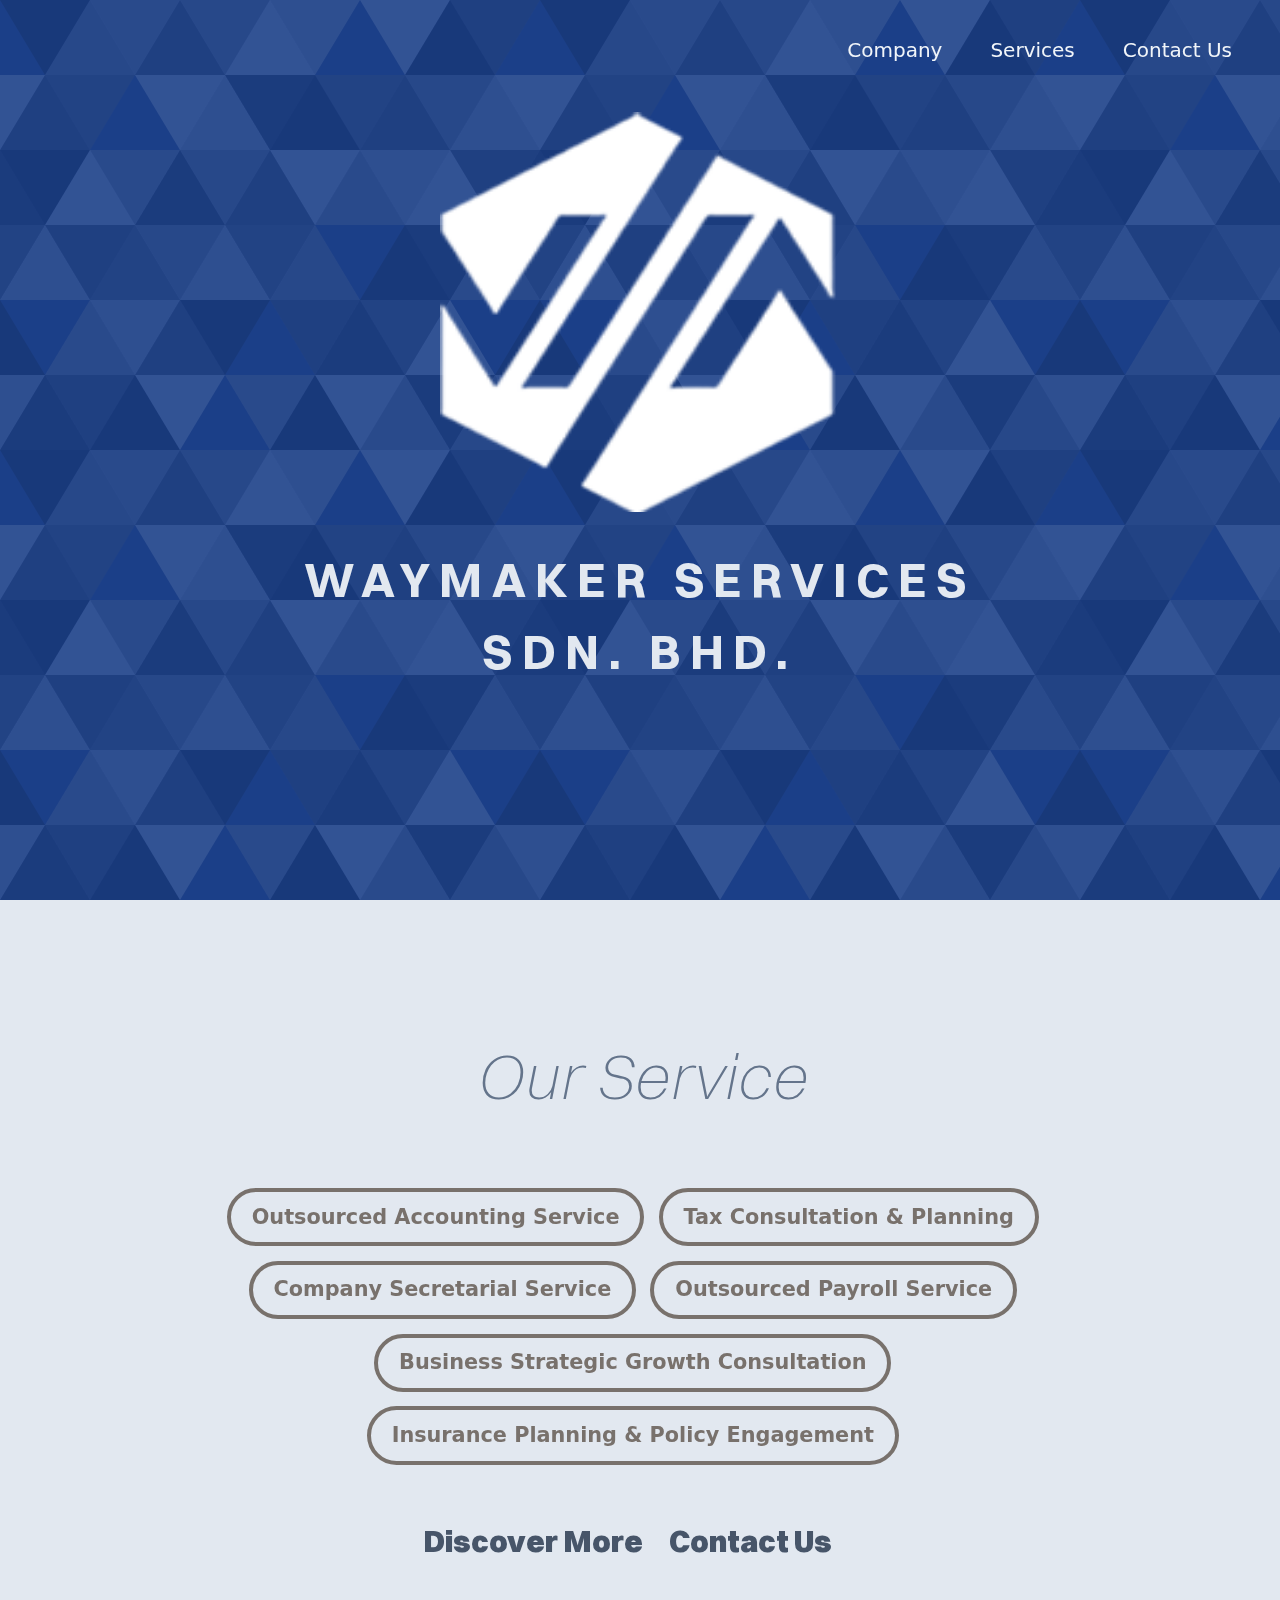
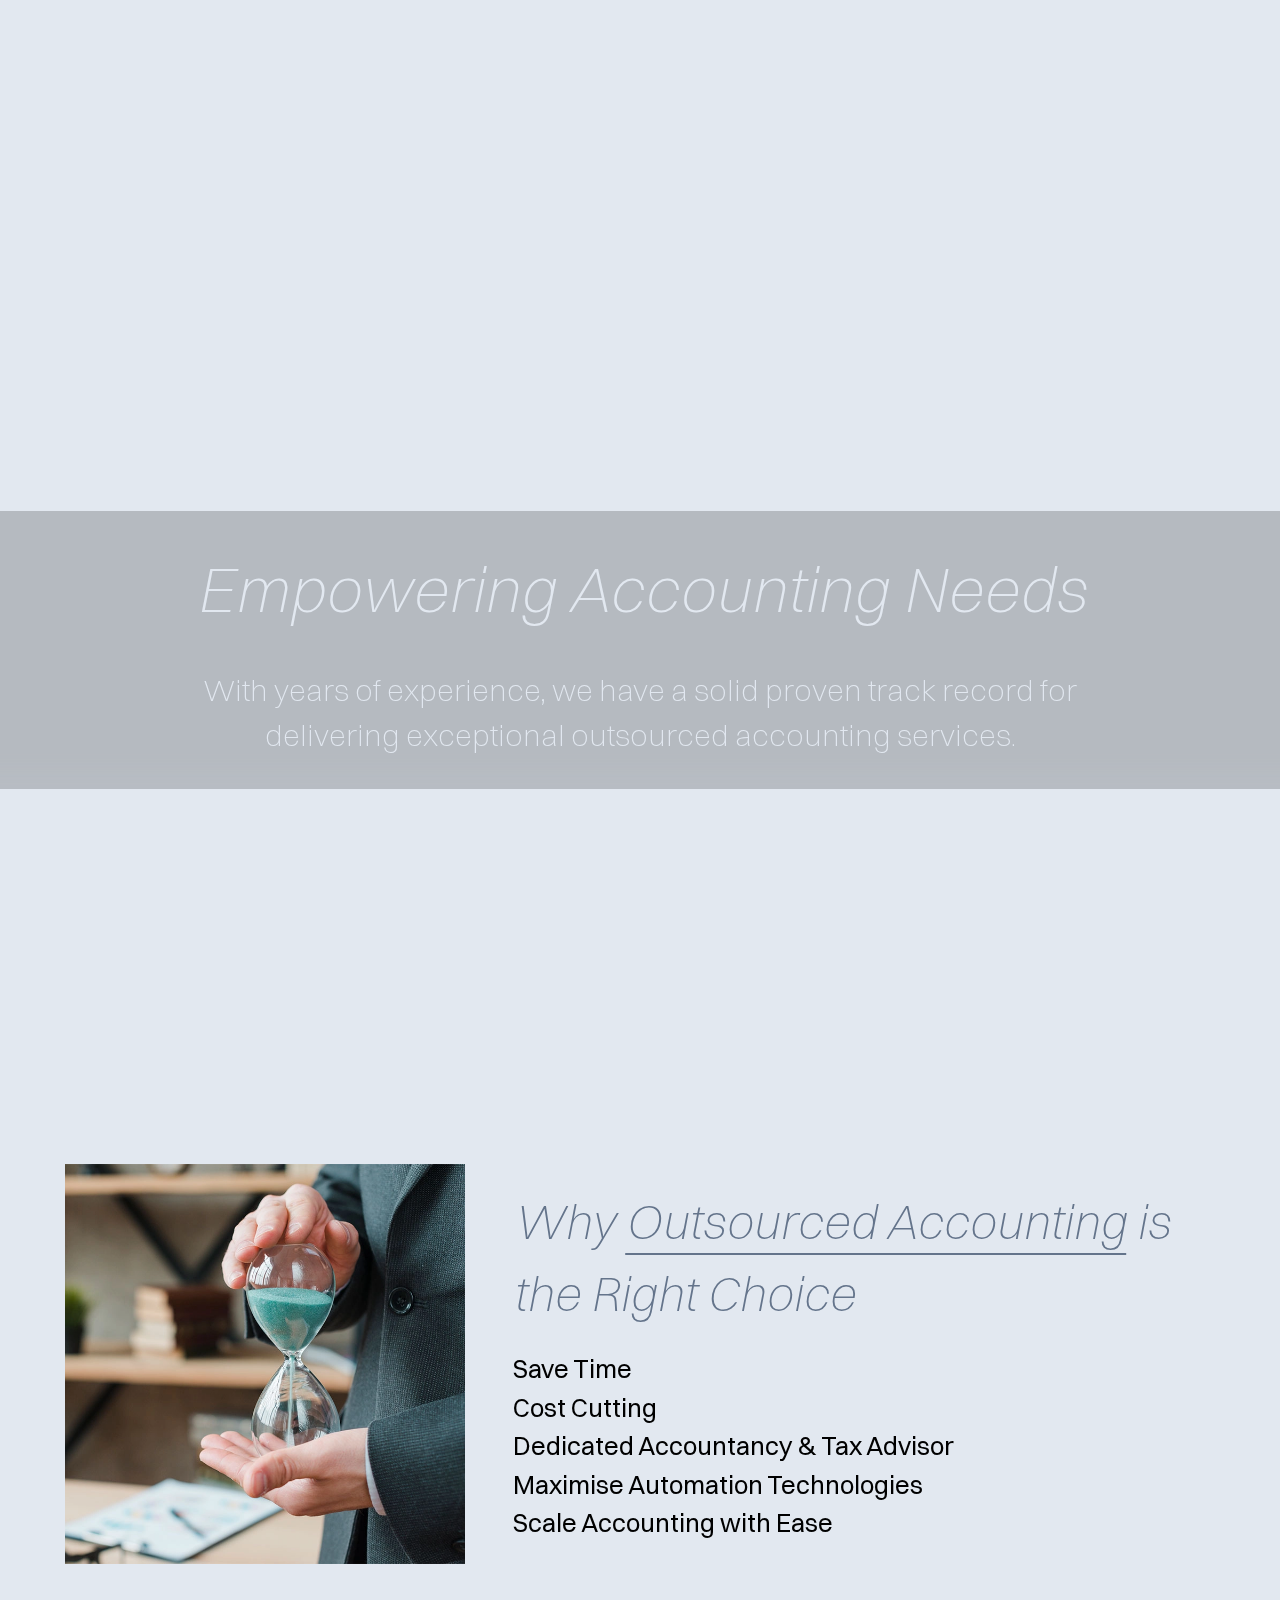
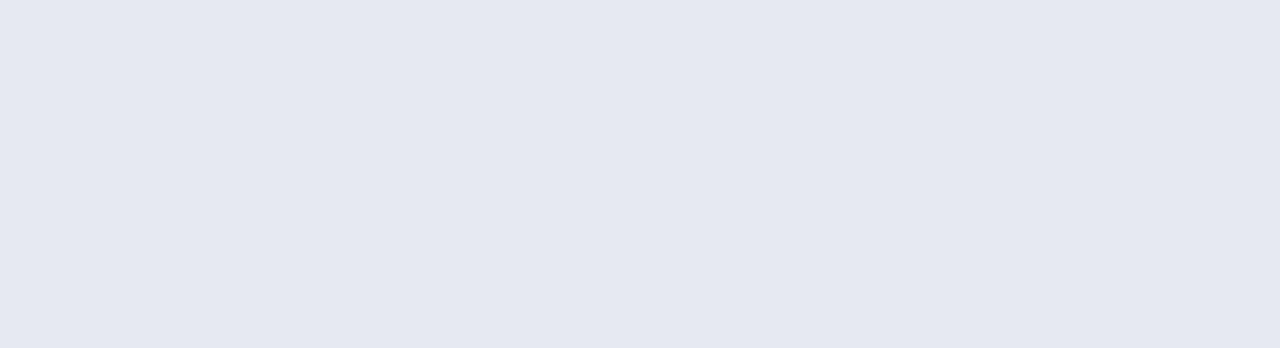
<file: index.html>
<!doctype html>
<html>

<head>
    <meta charset="UTF-8" />
    <meta name="description" content="Waymaker is Top Outsourced Accounting Service Firm base in Selangor Malaysia. We offer services and consultation related to accounting, company & personal tax, company secretary and financial planning.">
    <meta name="keywords" content="accounting, payroll management, tax planning, tax consultation, gst consultation, sst consultation, company secretary, company registration, will planning, estate planning, will and estate planning, insurance services">
    <meta name="viewport" content="width=device-width, initial-scale=1.0" />
    <title>Waymaker | Top Malaysia Accounting Firm </title>
    <script src="assets/tailwindcss-3.4.14.js"></script>
    <script src="assets/my-script.js"></script>
    <link rel="icon" type="image/x-icon" href="assets/icons/favicon.ico">
    <link href="assets/my-style.css" rel="stylesheet" />
    <style>
        body {
            background-color: var(--my-slate-200);
        }

        .title {
            color: var(--my-slate-500);
            font-size: var(--my-space-30);
        }

        #header-fat {
            min-height: 100vh;
            min-height: 100svh;
            background-image: url("assets/svg/subtle-prism.svg");
            background-size: cover;
            background-attachment: fixed;
            color: var(--my-slate-200)
        }

        #header-slim.nav-top {
            background-color: transparent;
            justify-content: flex-end;
            transition: opacity 0.5s;
        }

        #header-slim.nav-top .nav-top-left {
            display: none;
        }

        #header-slim.reposition {
            position: fixed;
            top: 0px;
            left: 0px;
            z-index: 50;
            justify-content: space-between;
            background-image: url("assets/svg/subtle-prism.svg");
            background-size: cover;
            background-attachment: fixed;
        }

        #header-slim.reposition .nav-top-left {
            display: flex;
        }

        #header-slim.reposition .nav-top-left {
            visibility: visible;
        }

        #header-slim.hide {
            opacity: 0;
        }

        #header-slim.show {
            opacity: 1;
        }

        .splash {
            display: flex;
            height: 100%;
            flex-direction: column;
            justify-content: space-evenly;
            align-items: center;
            padding-bottom: 2rem;
        }

        #splash-logo {
            width: 25rem;
            height: 25rem;
            margin-top: 2rem;
            margin-bottom: 2rem;
            filter: brightness(0) invert(1);
        }

        #splash-title {
            font-family: 'Switzer-Bold', Arial, sans-serif;
            font-size: var(--my-space-30);
            font-weight: bold;
            text-align: center;
            letter-spacing: 0.2em;
        }

        @media only screen and (max-width:768px) {
            #splash-title {
                font-size: var(--my-space-23);
            }
        }

        @media only screen and (max-width:480px) {
            #splash-logo {
                width: 20rem;
                height: 20rem;
            }

            #splash-title {
                width: 95%;
                font-size: var(--my-space-16);
            }
        }
    </style>
</head>

<body class="font-sans">
    <header id="header-fat">

        <nav id="header-slim" class="nav-top">
            <div class="nav-top-left">
                <div class="nav-top-logo" style="width:2.6rem; height:2.6rem;"></div>
                <a class="nav-top-title switzer-black hvr-bounce-to-right" href="#">WAYMAKER</a>
            </div>

            <ul class="nav-top-right switzer-regular">
                <li><a class="animate-line" href="company.html">Company</a></li>
                <li><a class="animate-line" href="services.html">Services</a></li>
                <li><a class="animate-line" href="contacts.html">Contact Us</a></li>
            </ul>
        </nav>

        <section class="splash">
            <img id="splash-logo" src="assets/logo.png" />
            <div id="splash-title">WAYMAKER SERVICES <br /> SDN. BHD.</div>
        </section>
    </header>

    <style>
        .service-section {
            min-height: 100vh;
            min-height: 100svh;
            margin-left: auto;
            margin-right: auto;
            padding-top: 4rem;
            padding-bottom: 4rem;
            background-color: var(--my-slate-200);
            color: var(--my-slate-500);
        }

        .service-title {
            text-align: center;
            margin-top: 4rem;
            margin-bottom: 4rem;
            font-size: 4rem;
        }

        .service-list {
            display: flex;
            justify-content: center;
            flex-wrap: wrap;
            width: 75%;
            margin-left: auto;
            margin-right: auto;
            font-weight: bold;
            font-size: var(--my-space-13);
        }

        .service-list li {
            margin-right: 0.9rem;
            margin-bottom: 0.9rem;
            padding: 0.6rem 1.3rem;
            border: 4px solid rgb(120 113 108);
            border-radius: 50px;
            color: rgb(120 113 108);
            text-align: center;
        }

        .cta {
            display: flex;
            flex-wrap: wrap;
            justify-content: center;
            margin-top: 2.5rem;
            font-family: 'Switzer-Black', Arial, sans-serif;
            color: var(--my-slate-600);
        }

        .cta a {
            display: inline-block;
            font-size: var(--my-space-19);
            margin-right: var(--my-space-16);
        }

        @media only screen and (max-width:860px) {
            .service-list {
                width: 95%;
            }

            .service-title {
                margin-top: 5rem;
                margin-bottom: 2rem;
            }
        }

        @media only screen and (max-width:479px) {
            .service-title {
                font-size: 2.3rem;
            }

            .service-list li {
                padding: 0.3rem 1.6rem;
                border: 2px solid rgb(120 113 108);
                border-radius: 50px;
            }

            .cta a {
                display: inline-block;
                font-size: var(--my-space-13);
                margin-right: var(--my-space-16);
            }
        }
    </style>

    <article class="service-section">
        <h1 class="switzer-xthin-italic service-title"> Our Service</h1>
        <ul class="service-list">
            <li> Outsourced Accounting Service </li>
            <li> Tax Consultation &amp; Planning </li>
            <li> Company Secretarial Service </li>
            <li> Outsourced Payroll Service </li>
            <li> Business Strategic Growth Consultation </li>
            <li> Insurance Planning &amp; Policy Engagement </li>
        </ul>
        <div class="cta">
            <a class="animate-line animate-line-black" href="services.html">Discover More</a>
            <a class="animate-line animate-line-black" href="contacts.html">Contact Us</a>
        </div>
    </article>

    <style>
        .rolling-section {
            display: flex;
            height: 100vh;
            height: 100svh;

            background-image: url("assets/img-stock/banner-collab-hands.webp");
            background-attachment: fixed;
            background-size: cover;
            color: var(--my-slate-200);
            text-align: center;
        }

        .rolling-text {
            width: 100%;
            margin-top: auto;
            margin-bottom: auto;
            padding: var(--my-space-19);
            backdrop-filter: blur(15px) brightness(0.8)
        }

        .banner-promote,
        .banner-bottom {
            margin-left: auto;
            margin-right: auto;
            text-align: center;
        }

        .banner-promote {
            width: 75%;
            margin-bottom: var(--my-space-19);
            font-size: var(--my-space-40);
        }

        .banner-bottom {
            width: 75%;
            font-size: var(--my-space-19);
        }

        #t1,
        #t2,
        #t3 {
            width: 100%;
        }

        @media only screen and (max-width:860px) {
            .banner-promote {
                width: 100%;
                font-size: var(--my-space-23);
            }

            .banner-bottom {
                width: 100%;
                font-size: var(--my-space-13);
            }
        }
    </style>

    <div class="rolling-section">
        <div class="rolling-text">
            <h3 class="banner-promote switzer-xthin-italic">
                <div id="t1" class="flash"> Empowering Accounting Needs </div>
                <div id="t2" class="flash" style="display:none"> Unlock Efficient Business Success Through
                    Outsourced Accounting </div>
                <div id="t3" class="flash" style="display:none"> Maximise Financial Management Through Our
                    Tax Consultancy </div>
            </h3>
            <p class="banner-bottom switzer-xthin">
                With years of experience, we have a
                solid proven track record for delivering
                exceptional outsourced accounting services.
            </p>
        </div>
    </div>

    <style>
        .reason {
            display: flex;
            justify-content: space-around;
            align-items: center;
            column-gap: var(--my-space-30);
            padding: var(--my-space-40) var(--my-space-40);
            margin-bottom: 20rem;
            background-color: var(--my-slate-200);
        }

        .reason-title {
            font-family: 'Switzer-ExtralightItalic', Arial, sans-serif;
            margin-bottom: var(--my-space-13)
        }

        .reason-title-text-mobile {
            display: none
        }

        .reason-title-strong {
            text-decoration: underline;
            text-decoration-thickness: 2px;
            text-underline-offset: var(--my-space-09);
        }

        .reason-gallery {
            width: 50%;
            min-width: 20rem;
        }

        .reason-gallery div {
            height: 25rem;
        }

        .reason-list {
            flex-basis: 1;
        }

        .reason-list:hover {
            cursor: pointer;
        }

        .reason-list li {
            font-family: 'Switzer-regular', Arial, sans-serif;
            font-size: var(--my-space-16);
            transition: all 0.3s;
        }

        .reason-list li:hover {
            font-size: var(--my-space-19);
            padding-top: var(--my-space-03);
            padding-bottom: var(--my-space-23);
        }

        @media only screen and (max-width:860px) {
            .reason-list {
                list-style-type: disc;
            }

            .reason {
                margin-bottom: 15rem;
            }

            .reason .title {
                font-size: var(--my-space-23);
            }

            .reason-title {
                text-align: center;
            }

            .reason-title-text {
                display: none
            }

            .reason-title-text-mobile {
                display: block
            }

            .reason-gallery {
                display: none;
            }

            .reason-list li {
                font-size: var(--my-space-13);
            }
        }

        @media only screen and (max-width:479px) {
            .reason {
                margin-bottom: 4.5rem;
            }
        }
    </style>

    <section class="reason">
        <div class="reason-gallery">
            <div id="pic1" class="bg-img blink save-time"></div>
            <div id="pic2" class="bg-img blink save-cost" style="display:none"></div>
            <div id="pic3" class="bg-img blink consultancy" style="display:none"></div>
            <div id="pic4" class="bg-img blink automate" style="display:none"></div>
            <div id="pic5" class="bg-img blink scale-account" style="display:none"></div>
        </div>

        <article>
            <h3 class="title reason-title">
                <span class="reason-title-text">
                    Why <span class="reason-title-strong">Outsourced Accounting</span> is the Right Choice
                </span>
                <span class="reason-title-text-mobile"> Why Outsourced Accounting? </span>
            </h3>

            <ul class="reason-list" id="reason-hovers">
                <li target="pic1"> Save Time </li>
                <li target="pic2"> Cost Cutting </li>
                <li target="pic3"> Dedicated Accountancy &amp; Tax Advisor </li>
                <li target="pic4"> Maximise Automation Technologies </li>
                <li target="pic5"> Scale Accounting with Ease </li>
            </ul>
        </article>
    </section>

    <style>
        #footer-fat {
            display: none;
        }

        #footer-fat.show {
            display: block;
        }
    </style>
    <footer id="footer-fat">
        <div class="nav-bottom">
            <nav class="link-blocks">
                <ul>
                    <li><a class="hvr-stripe" href="company.html">Company</a></li>
                    <li><a class="hvr-stripe" href="services.html">Services</a></li>
                    <li><a class="hvr-stripe" href="conditions.html">Terms &amp; Conditions</a></li>
                </ul>

                <ul class="nav-mobile">
                    <li>
                        <a class="hvr-stripe"
                            href="https://wa.me/60182216019?text=I'm%20reaching%20out%20the%20first%20time%20to%20understand%20more%20on%20services%20your%20respective%20company%20offers.%20In%20particular,%20I%20am%20interested%20in%20ACCOUNT/%20TAX/%20AUDIT/%20INSURANCE.">
                            <span>Whatsapp</span>
                            <div class="bg-img align-icon whatsapp-icon"></div>
                        </a>
                    </li>
                    <li>
                        <a class="hvr-stripe" href="tel:+60182216019">
                            <span>Phone</span>
                            <div class="bg-img align-icon phone-icon"></div>
                        </a>
                    </li>
                    <li>
                        <a class="hvr-stripe"
                            href="mailto:account@wmaker.com.my?subject=Initial%20Contact&body=Im%20reaching%20out%20to%20understand%20more%20on%20services%20your%20respective%20company%20offers.%20In%20particular,%20I%20interested%20in%20ACCOUNT/%20TAX/%20AUDIT/%20INSURANCE.%20I%20can%20be%20reached%20at%20...">
                            <span>Email</span>
                            <div class="bg-img align-icon email-icon"></div>
                        </a>
                    </li>
                </ul>

                <ul>
                    <li>
                        <a class="hvr-stripe" href="https://maps.app.goo.gl/YtKvGwJ75gYz5fJc6" target="_blank">
                            <span class="text-nowrap">Google Map</span>
                            <div class="bg-img align-icon googlemap-icon"></div>
                        </a>
                    </li>
                    <li>
                        <a class="hvr-stripe" href="https://www.waze.com/ul?ll=3.009424,101.714462&navigate=yes&zoom=17"
                            target="_blank">
                            Waze
                            <div class="bg-img align-icon waze-icon"></div>
                        </a>
                    </li>
                </ul>
            </nav>

            <div class="copy-right">
                <p>
                    <span>Waymaker Services Sdn. Bhd.</span>
                    <span>(Reg. 202001038666, 1394987-K)</span>
                    <span>All rights reserved &#169; 2023-<span id="year-placeholder">2024</span></span>
                </p>
            </div>
        </div>
    </footer>

    <script>
        // SECTION: scroll observers 
        const headerFat = document.getElementById("header-fat");
        const headerSlim = document.getElementById("header-slim");
        const splashLogo = document.getElementById("splash-logo");

        const footerFat = document.getElementById("footer-fat");
        const reasonHovers = document.getElementById("reason-hovers");

        // NOTE: navigation toggler
        const navRepositionAndHide = new IntersectionObserver(
            (entries) => {
                const entry = entries[0];
                const isReposition = !entry.isIntersecting;
                // console.log("recon", isReposition)
                toggleClass(headerSlim, isReposition, "hide");
            },
            { threshold: 0 },
        )
        const navShow = new IntersectionObserver(
            (entries) => {
                const entry = entries[0];
                const isShow = !entry.isIntersecting;
                // console.log("showing", isShow)
                toggleClass(headerSlim, isShow, "reposition");
                toggleClass(headerSlim, isShow, "show");
            },
            { threshold: 0 },
        )
        const footerShow = new IntersectionObserver(
            (entries) => {
                const entry = entries[0];
                const isShow = entry.isIntersecting;
                console.log("showing", isShow)
                toggleClass(footerFat, isShow, "show");
            },
            { threshold: 1 },
        )
        navRepositionAndHide.observe(splashLogo);
        navShow.observe(headerFat);
        footerShow.observe(reasonHovers);

        // SECTION: auto text rollers
        const tElems = [
            document.getElementById("t2"),
            document.getElementById("t3"),
            document.getElementById("t1")
        ]
        const rotate = () => {
            tElems.forEach((e) => { e.style.display = "none"; })
            const target = tElems.shift();
            target.style.display = "block";
            tElems.push(target);
        }
        setInterval(rotate, 7000)

        // SECTION: image hovers
        const targets = {
            pic1: document.getElementById("pic1"),
            pic2: document.getElementById("pic2"),
            pic3: document.getElementById("pic3"),
            pic4: document.getElementById("pic4"),
            pic5: document.getElementById("pic5")
        }
        document.getElementById("reason-hovers").onmouseover = (e) => {
            const s = e.target;
            const attr = s.getAttribute("target")
            if (!attr) return;

            for (key in targets) {
                targets[key].style.display = "none";
            }

            const target = targets[attr]
            target.style.display = "block";
        }

        const toggleClass = (el, condition, className) => {
            if (condition) {
                el.classList.add(className);
            } else {
                el.classList.remove(className);
            }
        }

    </script>
</body>

</html>
</file>
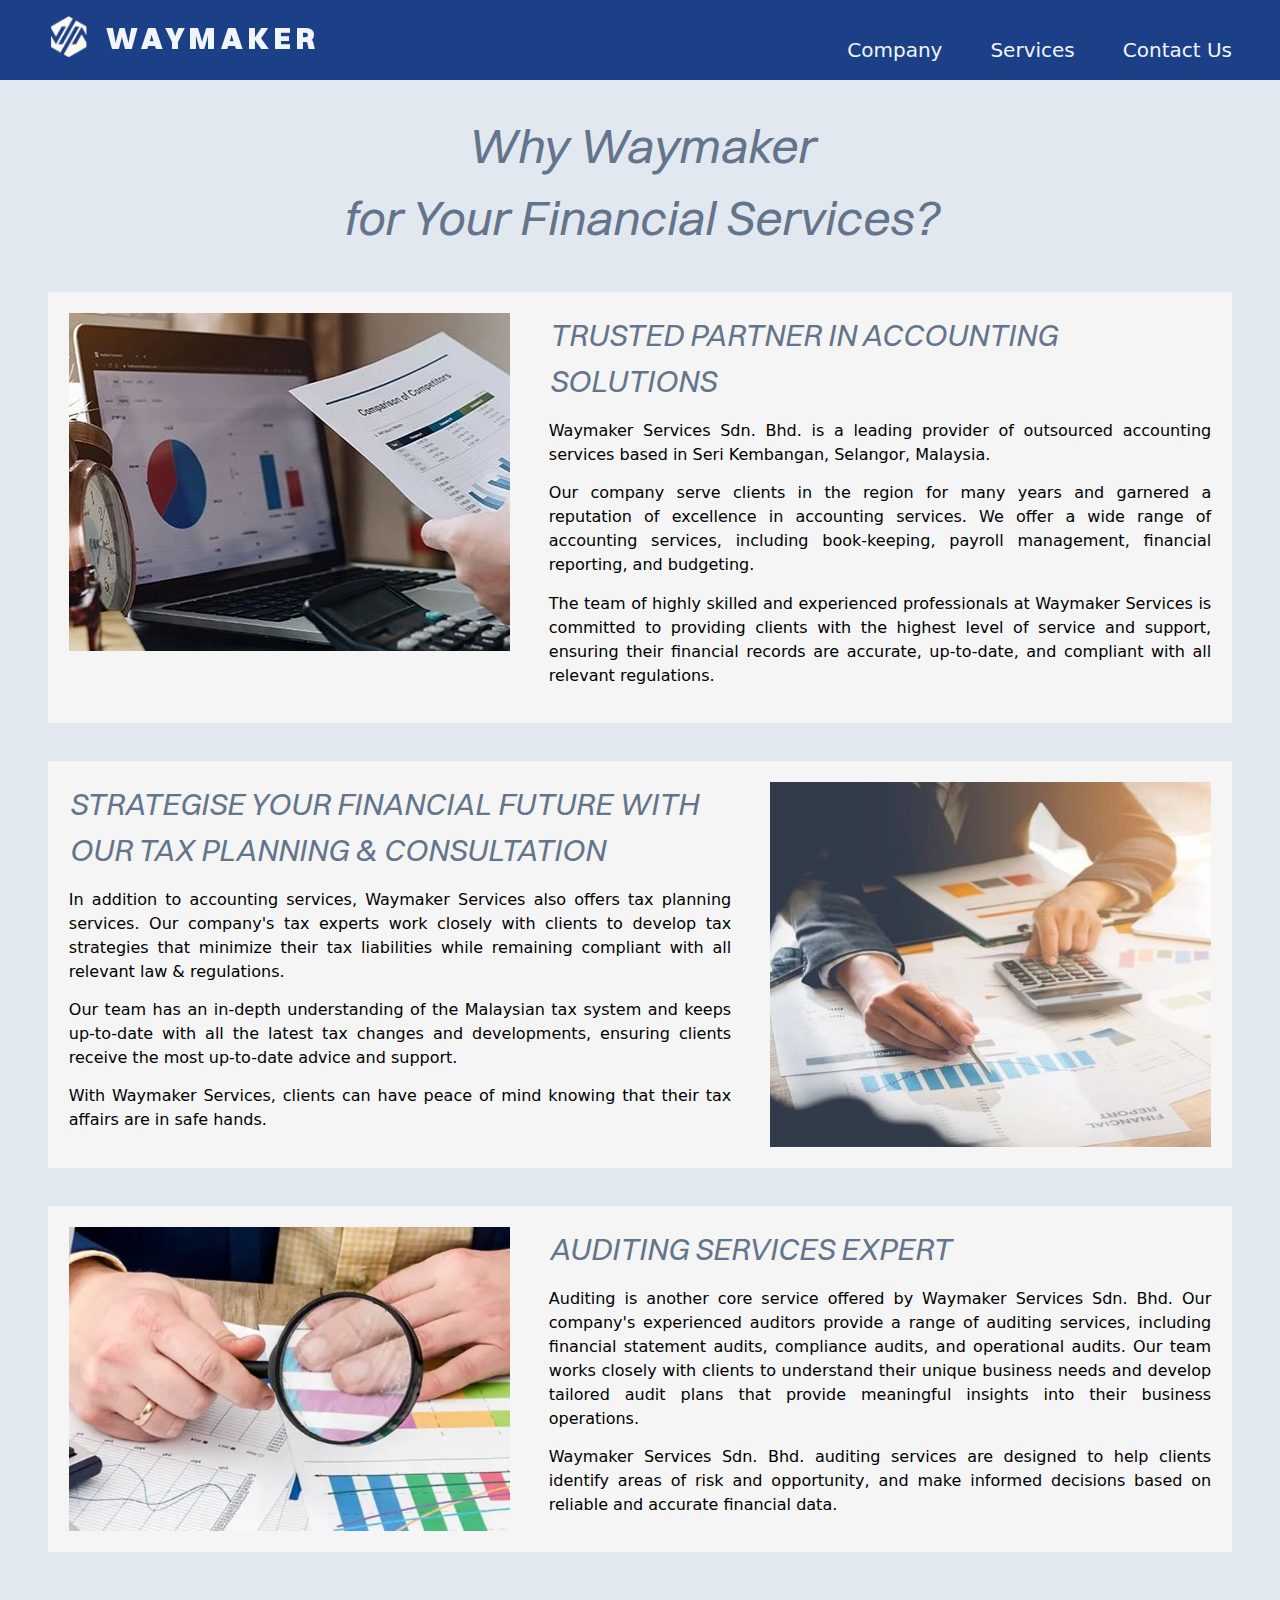
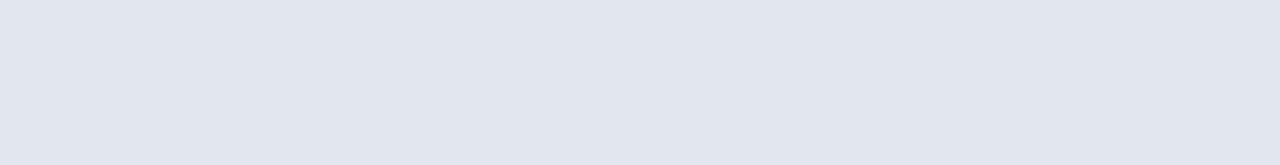
<file: company.html>
<!doctype html>
<html>

<head>
    <meta charset="UTF-8" />
    <meta name="description" content="Waymaker is Top Outsourced Accounting Service Firm base in Selangor Malaysia. We offer services and consultation related to accounting, company & personal tax, company secretary and financial planning.">
    <meta name="keywords" content="accounting, payroll management, tax planning, tax consultation, gst consultation, sst consultation, company secretary, company registration, will planning, estate planning, will and estate planning, insurance services">
    <meta name="viewport" content="width=device-width, initial-scale=1.0" />
    <title>Waymaker | Company Details</title>
    <script src="assets/tailwindcss-3.4.14.js"></script>
    <script src="assets/my-script.js"></script>
    <link rel="icon" type="image/x-icon" href="assets/icons/favicon.ico">
    <link href="assets/my-style.css" rel="stylesheet" />
    <style>
        body {
            background-color: var(--my-slate-200);
        }

        .content {
            background-color: var(--my-slate-200);
            padding-bottom: var(--my-space-19);
        }

        .title {
            color: var(--my-slate-500);
            font-size: var(--my-space-30);
            text-align: center;
        }

        .title-mobile {
            display: none;
        }

        article {
            display: flex;
            align-items: stretch;
            column-gap: 2.4rem;

            margin-bottom: 2.4rem;
            padding: var(--my-space-13);
            background-color: var(--my-gray);
        }

        article div.image {
            width: 40%;
            background-repeat: no-repeat;
        }

        article div.text {
            width: 60%;
        }

        article div.text p {
            text-align: justify;
        }

        article div.text h3 {
            margin-bottom: var(--my-space-09);
            font-size: var(--my-space-19);
            color: var(--my-slate-500);
            text-transform: uppercase;
        }

        article div.text p {
            margin-bottom: var(--my-space-09);
        }

        @media only screen and (max-width:767px) {
            article div.image {
                display: none;
            }

            article div.text {
                width: 100%;
            }

            article div.text h3 {
                text-align: center;
            }
        }

        @media only screen and (max-width:479px) {
            .content {
                padding: var(--my-space-19) var(--my-space-13) 0rem var(--my-space-13);
            }

            .title {
                font-size: var(--my-space-23);
            }

            .title-regular {
                display: none;
            }

            .title-mobile {
                display: block;
            }

            article div.text p {
                text-align: left;
            }

            article div.text h3 {
                font-size: var(--my-space-13);
            }
        }
    </style>
</head>

<body class="font-sans">
    <nav class="nav-top">
        <div class="nav-top-left">
            <div class="nav-top-logo" style="width:2.6rem; height:2.6rem;"></div>
            <a class="nav-top-title switzer-black hvr-bounce-to-right" href="index.html">WAYMAKER</a>
        </div>

        <ul class="nav-top-right switzer-regular">
            <li><a class="animate-line" href="company.html">Company</a></li>
            <li><a class="animate-line" href="services.html">Services</a></li>
            <li><a class="animate-line" href="contacts.html">Contact Us</a></li>
        </ul>
    </nav>

    <section class="content">
        <h2 class="switzer-thin-italic title" style="margin-bottom:2.4rem">
            <span class="title-regular">
                Why Waymaker <br />
                for Your Financial Services?
            </span>
            <span class="title-mobile">
                Why Waymaker?
            </span>
        </h2>

        <article>
            <div class="image" style="background-image:url('assets/img-company/analysis.webp');"></div>
            <div class="text">
                <h3 class="switzer-thin-italic"> Trusted Partner In Accounting Solutions </h3>
                <p>
                    Waymaker Services Sdn. Bhd. is a leading provider of outsourced accounting
                    services based in Seri Kembangan, Selangor, Malaysia.
                </p>
                <p>
                    Our company serve clients in the region for many years and garnered a reputation of excellence in
                    accounting services.
                    We offer a wide range of accounting services, including book-keeping, payroll management, financial
                    reporting,
                    and budgeting.
                </p>
                <p>
                    The team of highly skilled and experienced professionals at Waymaker Services is committed to
                    providing clients
                    with the highest level of service and support, ensuring their financial records are accurate,
                    up-to-date, and
                    compliant with all relevant regulations.
                </p>
            </div>
        </article>

        <article>
            <div class="image" style="order:10; background-image:url('assets/img-company/analysis3.webp');"></div>
            <div class="text">
                <h3 class="switzer-thin-italic"> Strategise Your Financial Future with Our Tax Planning &amp;
                    Consultation </h3>
                <p>
                    In addition to accounting services, Waymaker Services also offers tax planning services.
                    Our company's tax experts work closely with clients to develop tax strategies that minimize their
                    tax liabilities while remaining compliant
                    with all relevant law &amp; regulations.
                </p>
                <p>
                    Our team has an in-depth understanding of the Malaysian tax system and keeps
                    up-to-date with all the latest tax changes and developments, ensuring clients receive the most
                    up-to-date advice and
                    support.
                </p>
                <p> With Waymaker Services, clients can have peace of mind knowing that their
                    tax affairs are in safe hands. </p>
            </div>
        </article>

        <article>
            <div class="image"
                style="background-image:url('assets/img-company/consultancy.webp'); background-size: cover;"></div>
            <div class="text">
                <h3 class="switzer-thin-italic"> Auditing Services Expert </h3>
                <p>
                    Auditing is another core service offered by Waymaker Services Sdn. Bhd.
                    Our company's experienced auditors provide a range of auditing services, including financial
                    statement audits, compliance audits, and operational audits. Our team works closely with clients
                    to understand their unique business needs and develop tailored audit plans that provide meaningful
                    insights into their business operations.
                </p>
                <p>
                    Waymaker Services Sdn. Bhd. auditing services are designed to help clients identify areas of risk
                    and opportunity, and make informed decisions based on reliable and accurate financial data.
                </p>
            </div>
        </article>
    </section>

    <footer>
        <div class="nav-bottom">
            <nav class="link-blocks">
                <ul>
                    <li><a class="hvr-stripe" href="company.html">Company</a></li>
                    <li><a class="hvr-stripe" href="services.html">Services</a></li>
                    <li><a class="hvr-stripe" href="conditions.html">Terms &amp; Conditions</a></li>
                </ul>

                <ul class="nav-mobile">
                    <li>
                        <a class="hvr-stripe"
                            href="https://wa.me/60182216019?text=I'm%20reaching%20out%20the%20first%20time%20to%20understand%20more%20on%20services%20your%20respective%20company%20offers.%20In%20particular,%20I%20am%20interested%20in%20ACCOUNT/%20TAX/%20AUDIT/%20INSURANCE.">
                            <span>Whatsapp</span>
                            <div class="bg-img align-icon whatsapp-icon"></div>
                        </a>
                    </li>
                    <li>
                        <a class="hvr-stripe" href="tel:+60182216019">
                            <span>Phone</span>
                            <div class="bg-img align-icon phone-icon"></div>
                        </a>
                    </li>
                    <li>
                        <a class="hvr-stripe"
                            href="mailto:account@wmaker.com.my?subject=Initial%20Contact&body=Im%20reaching%20out%20to%20understand%20more%20on%20services%20your%20respective%20company%20offers.%20In%20particular,%20I%20interested%20in%20ACCOUNT/%20TAX/%20AUDIT/%20INSURANCE.%20I%20can%20be%20reached%20at%20...">
                            <span>Email</span>
                            <div class="bg-img align-icon email-icon"></div>
                        </a>
                    </li>
                </ul>

                <ul>
                    <li>
                        <a class="hvr-stripe" href="https://maps.app.goo.gl/YtKvGwJ75gYz5fJc6" target="_blank">
                            <span class="text-nowrap">Google Map</span>
                            <div class="bg-img align-icon googlemap-icon"></div>
                        </a>
                    </li>
                    <li>
                        <a class="hvr-stripe" href="https://www.waze.com/ul?ll=3.009424,101.714462&navigate=yes&zoom=17"
                            target="_blank">
                            Waze
                            <div class="bg-img align-icon waze-icon"></div>
                        </a>
                    </li>
                </ul>
            </nav>

            <div class="copy-right">
                <p>
                    <span>Waymaker Services Sdn. Bhd.</span>
                    <span>(Reg. 202001038666, 1394987-K)</span>
                    <span>All rights reserved &#169; 2023-<span id="year-placeholder">2024</span></span>
                </p>
            </div>
        </div>
    </footer>
</body>

</html>
</file>
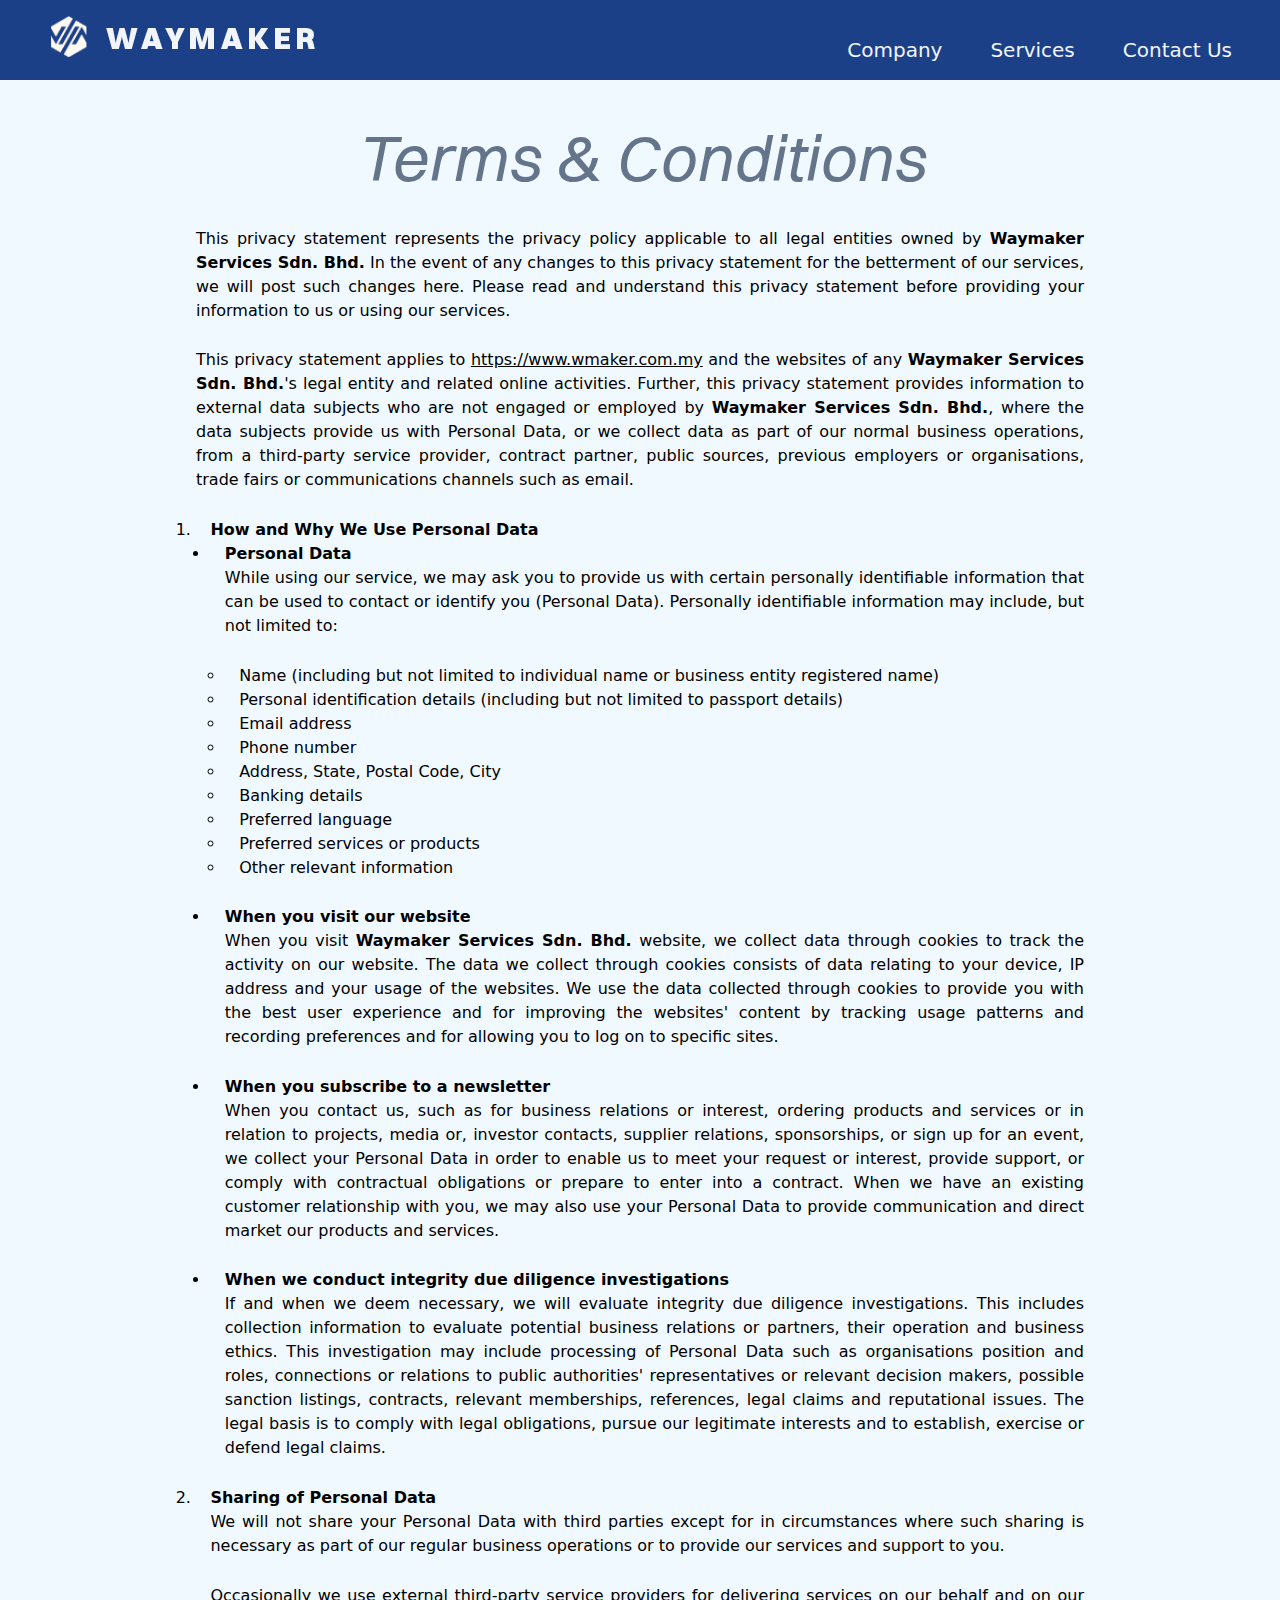
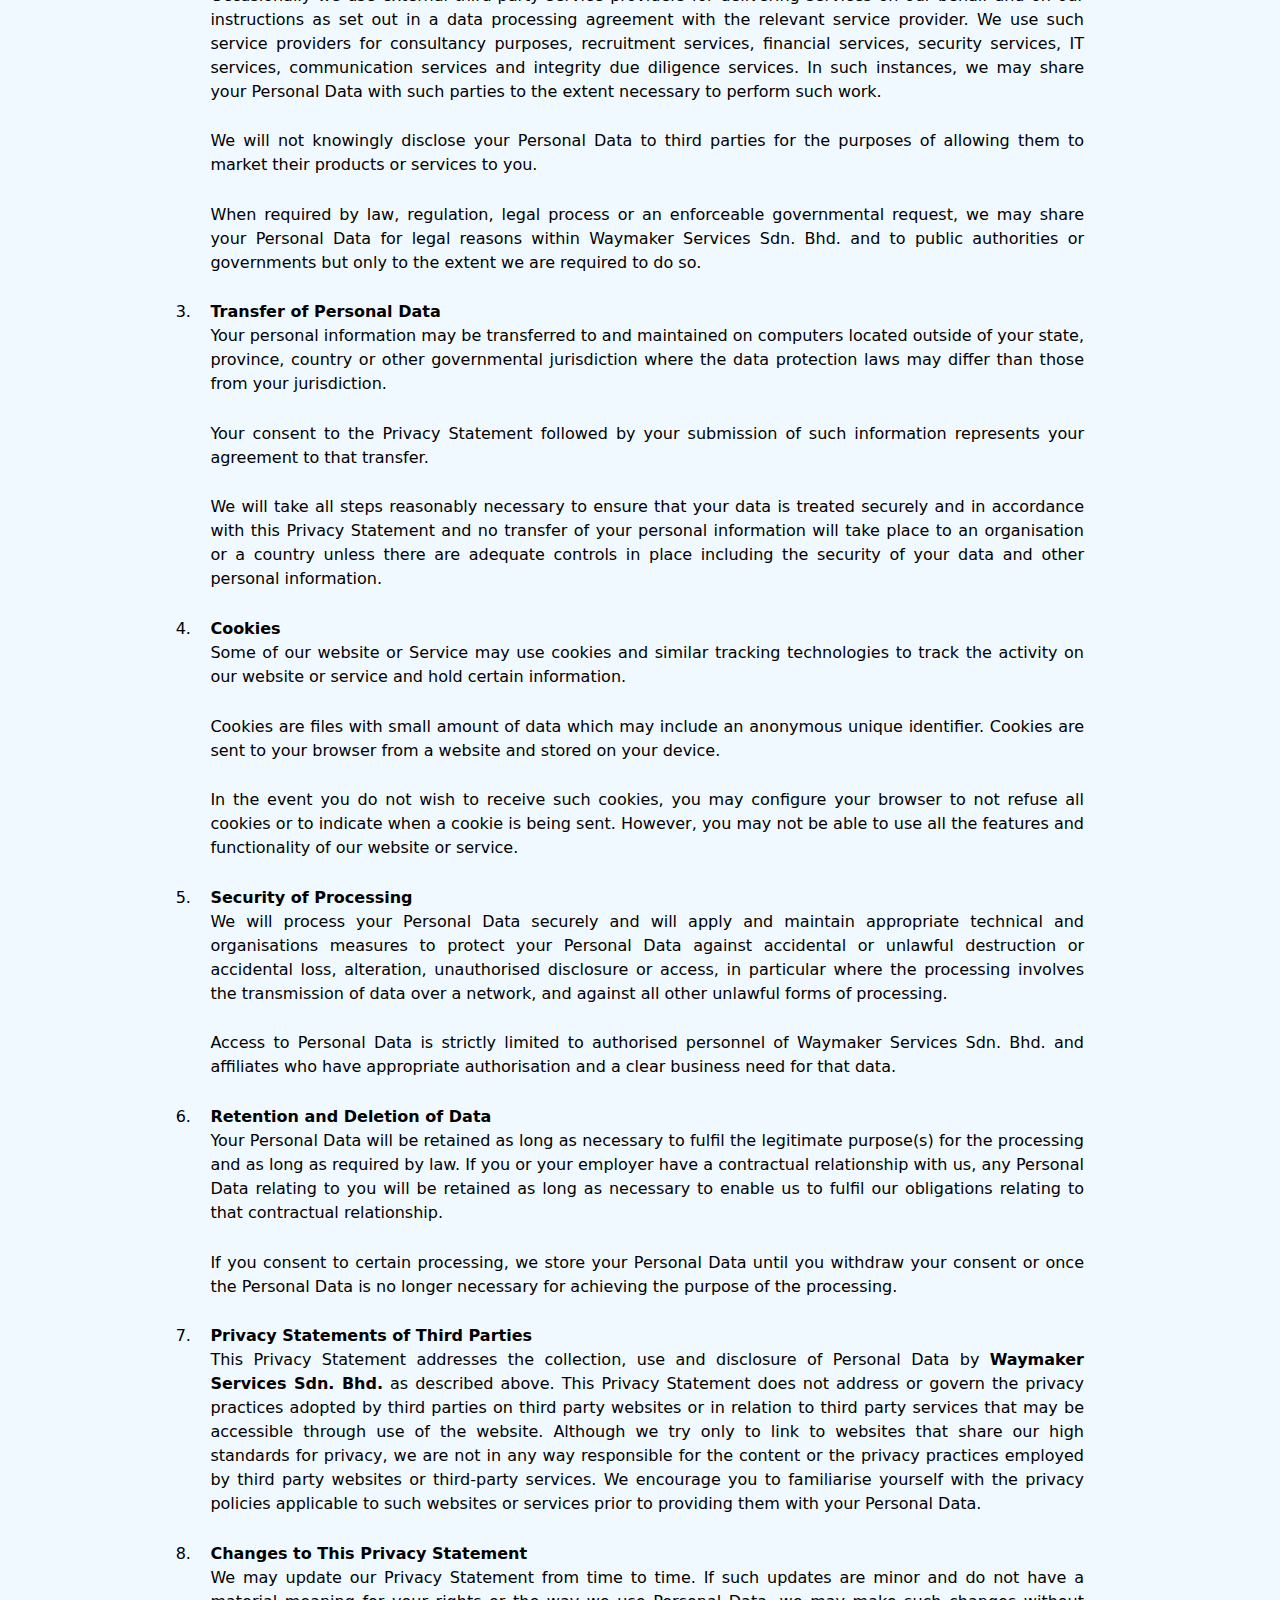
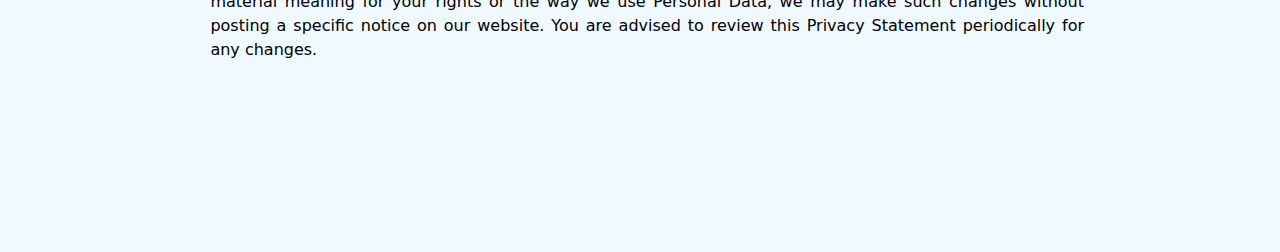
<file: conditions.html>
<!doctype html>
<html>

<head>
    <meta charset="UTF-8" />
    <meta name="description" content="Waymaker is Top Outsourced Accounting Service Firm base in Selangor Malaysia. We offer services and consultation related to accounting, company & personal tax, company secretary and financial planning.">
    <meta name="keywords" content="accounting, payroll management, tax planning, tax consultation, gst consultation, sst consultation, company secretary, company registration, will planning, estate planning, will and estate planning, insurance services">
    <meta name="viewport" content="width=device-width, initial-scale=1.0" />
    <title>Waymaker | Terms & conditions</title>
    <script src="assets/tailwindcss-3.4.14.js"></script>
    <script src="assets/my-script.js"></script>
    <link rel="icon" type="image/x-icon" href="assets/icons/favicon.ico">
    <link href="assets/my-style.css" rel="stylesheet" />
    <style>
        .title {
            color: var(--my-slate-500);
            font-size: var(--my-space-40);
            margin-bottom: var(--my-space-13);
            text-align: center;
        }

        article {
            width: 75%;
            text-align: justify;
            padding-bottom: var(--my-space-13)
        }

        .list li {
            padding-left: 0.9rem;
        }

        .numbered {
            list-style-type: decimal;
        }

        .disc {
            list-style-type: disc;
        }

        .circle {
            list-style-type: circle;
        }

        .my-text h3,
        .my-text ul,
        .my-text p {
            margin-bottom: 1.6rem;
        }

        .my-text .b1 {
            font-size: 1.2rem;
            font-weight: bold;
        }

        .my-text .b2 {
            font-size: 1.0rem;
            font-weight: bold;
        }

        .my-text .i1 {
            font-size: 1.2rem;
        }

        .my-text .i2 {
            font-size: 1.6rem;
        }

        @media only screen and (max-width:479px) {
            .content {
                padding: var(--my-space-19) var(--my-space-13) 0rem var(--my-space-13);
            }

            article {
                width: 100%;
            }

            .title {
                font-size: var(--my-space-23);
            }

            .my-text {
                text-align: left;
            }
        }
    </style>
</head>

<body class="font-sans bg-sky-50">
    <nav class="nav-top">
        <div class="nav-top-left">
            <div class="nav-top-logo" style="width:2.6rem; height:2.6rem;"></div>
            <a class="nav-top-title switzer-black hvr-bounce-to-right" href="index.html">WAYMAKER</a>
        </div>

        <ul class="nav-top-right switzer-regular">
            <li><a class="animate-line" href="company.html">Company</a></li>
            <li><a class="animate-line" href="services.html">Services</a></li>
            <li><a class="animate-line" href="contacts.html">Contact Us</a></li>
        </ul>
    </nav>

    <section class="content switzer-regular bg-sky-50">
        <h1 class="switzer-thin-italic title">Terms &amp; Conditions</h1>
        <article class="my-text center-x">
            <p>
                This privacy statement represents the privacy policy applicable to all legal entities owned by
                <b>Waymaker Services Sdn. Bhd.</b>
                In the event of any changes to this privacy statement for the betterment of our services, we will post
                such changes here. Please read and understand this privacy statement before providing your information
                to us or using our services.
            </p>

            <p>
                This privacy statement applies to <a href="https://www.wmaker.com.my"
                    style="text-decoration: underline;">https://www.wmaker.com.my</a> and the websites of any
                <b>Waymaker Services Sdn. Bhd.</b>'s legal entity and related online activities. Further, this privacy
                statement provides information to external data subjects who are not engaged or employed by
                <b>Waymaker Services Sdn. Bhd.</b>, where the data subjects provide us with Personal Data,
                or we collect data as part of our normal business operations, from a third-party service provider,
                contract partner, public sources, previous employers or organisations, trade fairs
                or communications channels such as email.
            </p>

            <ol class="list numbered">
                <li>
                    <b>How and Why We Use Personal Data</b>
                    <ul class="list disc">
                        <li> <b>Personal Data</b>
                            <p>
                                While using our service, we may ask you to provide us with certain personally
                                identifiable information that can be used to contact or identify you (Personal Data).
                                Personally identifiable information may include, but not limited to:
                            </p>
                            <ul class="list circle">
                                <li>Name (including but not limited to individual name or business entity registered
                                    name)</li>
                                <li>Personal identification details (including but not limited to passport details)
                                </li>
                                <li>Email address </li>
                                <li>Phone number </li>
                                <li>Address, State, Postal Code, City </li>
                                <li>Banking details </li>
                                <li>Preferred language </li>
                                <li>Preferred services or products </li>
                                <li>Other relevant information </li>
                            </ul>
                        </li>
                        <li>
                            <b>When you visit our website</b>
                            <p> When you visit <b>Waymaker Services Sdn. Bhd.</b> website, we collect data through
                                cookies to track the activity on our website. The data we collect through cookies
                                consists of data relating to your device, IP address and your usage of the websites. We
                                use the data collected through cookies to provide you with the best user experience and
                                for improving the websites' content by tracking usage patterns and recording preferences
                                and for allowing you to log on to specific sites.
                            </p>
                        </li>
                        <li>
                            <b>When you subscribe to a newsletter</b>
                            <p>
                                When you contact us, such as for business relations or interest, ordering products
                                and services or in relation to projects, media or, investor contacts, supplier
                                relations, sponsorships, or sign up for an event, we collect your Personal Data in order
                                to enable us to meet your request or interest, provide support, or comply with
                                contractual obligations or prepare to enter into a contract. When we have an existing
                                customer relationship with you, we may also use your Personal Data to provide
                                communication and direct market our products and services.
                            </p>
                        </li>
                        <li>
                            <b>When we conduct integrity due diligence investigations</b>
                            <p>
                                If and when we deem necessary, we will evaluate integrity due diligence investigations.
                                This includes collection information to evaluate potential business relations or
                                partners, their operation and business ethics. This investigation may include processing
                                of Personal Data such as organisations position and roles, connections or relations
                                to public authorities' representatives or relevant decision makers,
                                possible sanction listings, contracts, relevant memberships, references, legal claims
                                and reputational issues. The legal basis is to comply with legal obligations,
                                pursue our legitimate interests and to establish, exercise or defend legal claims.
                            </p>

                        </li>
                    </ul>
                </li>
                <li>
                    <b> Sharing of Personal Data </b>

                    <p>
                        We will not share your Personal Data with third parties except for in circumstances where such
                        sharing is necessary as part of our regular business operations or to provide our services and
                        support to you.
                    </p>

                    <p>
                        Occasionally we use external third-party service providers for delivering services
                        on our behalf and on our instructions as set out in a data processing agreement with
                        the relevant service provider. We use such service providers for consultancy purposes,
                        recruitment services, financial services, security services, IT services,
                        communication services and integrity due diligence services. In such instances,
                        we may share your Personal Data with such parties to the extent necessary to perform such work.
                    </p>

                    <p>
                        We will not knowingly disclose your Personal Data to third parties for the purposes of allowing
                        them to market their products or services to you.
                    </p>

                    <p>
                        When required by law, regulation, legal process or an enforceable governmental request, we may
                        share your Personal Data for legal reasons within Waymaker Services Sdn. Bhd. and to public
                        authorities or governments but only to the extent we are required to do so.
                    </p>
                </li>
                <li>
                    <b>
                        Transfer of Personal Data
                    </b>

                    <p>
                        Your personal information may be transferred to and maintained on computers located outside of
                        your state, province, country or other governmental jurisdiction where
                        the data protection laws may differ than those from your jurisdiction.
                    </p>

                    <p>
                        Your consent to the Privacy Statement followed by your submission of such information represents
                        your agreement to that transfer.
                    </p>

                    <p>
                        We will take all steps reasonably necessary to ensure that your data is treated securely and in
                        accordance with this Privacy Statement and no transfer of your personal information will take
                        place to an organisation or a country unless there are adequate controls in place including the
                        security of your data and other personal information.
                    </p>
                </li>
                <li>
                    <b>
                        Cookies
                    </b>
                    <p>
                        Some of our website or Service may use cookies and similar tracking technologies to track the
                        activity on our website or service and hold certain information.
                    </p>
                    <p>
                        Cookies are files with small amount of data which may include an anonymous unique identifier.
                        Cookies are sent to your browser from a website and stored on your device.
                    </p>
                    <p>
                        In the event you do not wish to receive such cookies, you may configure your browser to not
                        refuse all cookies or to indicate when a cookie is being sent. However, you may not be able
                        to use all the features and functionality of our website or service.
                    </p>
                </li>
                <li>
                    <b>
                        Security of Processing
                    </b>
                    <p>
                        We will process your Personal Data securely and will apply and maintain appropriate technical
                        and organisations measures to protect your Personal Data against accidental or unlawful
                        destruction or accidental loss, alteration, unauthorised disclosure or access, in particular
                        where the processing involves the transmission of data over a network, and against all other
                        unlawful forms of processing.
                    </p>
                    <p>
                        Access to Personal Data is strictly limited to authorised personnel of Waymaker Services Sdn.
                        Bhd.
                        and affiliates who have appropriate authorisation and a clear business need for that data.
                    </p>
                </li>
                <li>
                    <b>Retention and Deletion of Data</b>
                    <p>
                        Your Personal Data will be retained as long as necessary to fulfil the legitimate purpose(s) for
                        the processing and as long as required by law. If you or your employer have a contractual
                        relationship with us, any Personal Data relating to you will be retained as long as
                        necessary to enable us to fulfil our obligations relating to that contractual relationship.
                    </p>
                    <p>
                        If you consent to certain processing, we store your Personal Data until you withdraw your
                        consent or once the Personal Data is no longer necessary for achieving the purpose of the
                        processing.
                    </p>
                </li>
                <li>
                    <b>Privacy Statements of Third Parties</b>
                    <p>
                        This Privacy Statement addresses the collection, use and disclosure of Personal Data by
                        <b>Waymaker Services Sdn. Bhd.</b> as described above. This Privacy Statement does not address
                        or
                        govern the privacy practices adopted by third parties on third party websites or in relation to
                        third party services that may be accessible through use of the website. Although we try only to
                        link to websites that share our high standards for privacy, we are not in any way responsible
                        for the content or the privacy practices employed by third party websites or third-party
                        services. We encourage you to familiarise yourself with the privacy policies applicable to such
                        websites or services prior to providing them with your Personal Data.
                    </p>
                </li>
                <li>
                    <b>Changes to This Privacy Statement</b>
                    <p>
                        We may update our Privacy Statement from time to time. If such updates are minor and do not have
                        a material meaning for your rights or the way we use Personal Data, we may make such changes
                        without posting a specific notice on our website. You are advised to review this Privacy
                        Statement periodically for any changes.
                    </p>
                </li>
            </ol>

        </article>
    </section>

    <footer>
        <div class="nav-bottom">
            <nav class="link-blocks">
                <ul>
                    <li><a class="hvr-stripe" href="company.html">Company</a></li>
                    <li><a class="hvr-stripe" href="services.html">Services</a></li>
                    <li><a class="hvr-stripe" href="conditions.html">Terms &amp; Conditions</a></li>
                </ul>

                <ul class="nav-mobile">
                    <li>
                        <a class="hvr-stripe"
                            href="https://wa.me/60182216019?text=I'm%20reaching%20out%20the%20first%20time%20to%20understand%20more%20on%20services%20your%20respective%20company%20offers.%20In%20particular,%20I%20am%20interested%20in%20ACCOUNT/%20TAX/%20AUDIT/%20INSURANCE.">
                            <span>Whatsapp</span>
                            <div class="bg-img align-icon whatsapp-icon"></div>
                        </a>
                    </li>
                    <li>
                        <a class="hvr-stripe" href="tel:+60182216019">
                            <span>Phone</span>
                            <div class="bg-img align-icon phone-icon"></div>
                        </a>
                    </li>
                    <li>
                        <a class="hvr-stripe"
                            href="mailto:account@wmaker.com.my?subject=Initial%20Contact&body=Im%20reaching%20out%20to%20understand%20more%20on%20services%20your%20respective%20company%20offers.%20In%20particular,%20I%20interested%20in%20ACCOUNT/%20TAX/%20AUDIT/%20INSURANCE.%20I%20can%20be%20reached%20at%20...">
                            <span>Email</span>
                            <div class="bg-img align-icon email-icon"></div>
                        </a>
                    </li>
                </ul>

                <ul>
                    <li>
                        <a class="hvr-stripe" href="https://maps.app.goo.gl/YtKvGwJ75gYz5fJc6" target="_blank">
                            <span class="text-nowrap">Google Map</span>
                            <div class="bg-img align-icon googlemap-icon"></div>
                        </a>
                    </li>
                    <li>
                        <a class="hvr-stripe" href="https://www.waze.com/ul?ll=3.009424,101.714462&navigate=yes&zoom=17"
                            target="_blank">
                            Waze
                            <div class="bg-img align-icon waze-icon"></div>
                        </a>
                    </li>
                </ul>
            </nav>

            <div class="copy-right">
                <p>
                    <span>Waymaker Services Sdn. Bhd.</span>
                    <span>(Reg. 202001038666, 1394987-K)</span>
                    <span>All rights reserved &#169; 2023-<span id="year-placeholder">2024</span></span>
                </p>
            </div>
        </div>
    </footer>
</body>

</html>
</file>
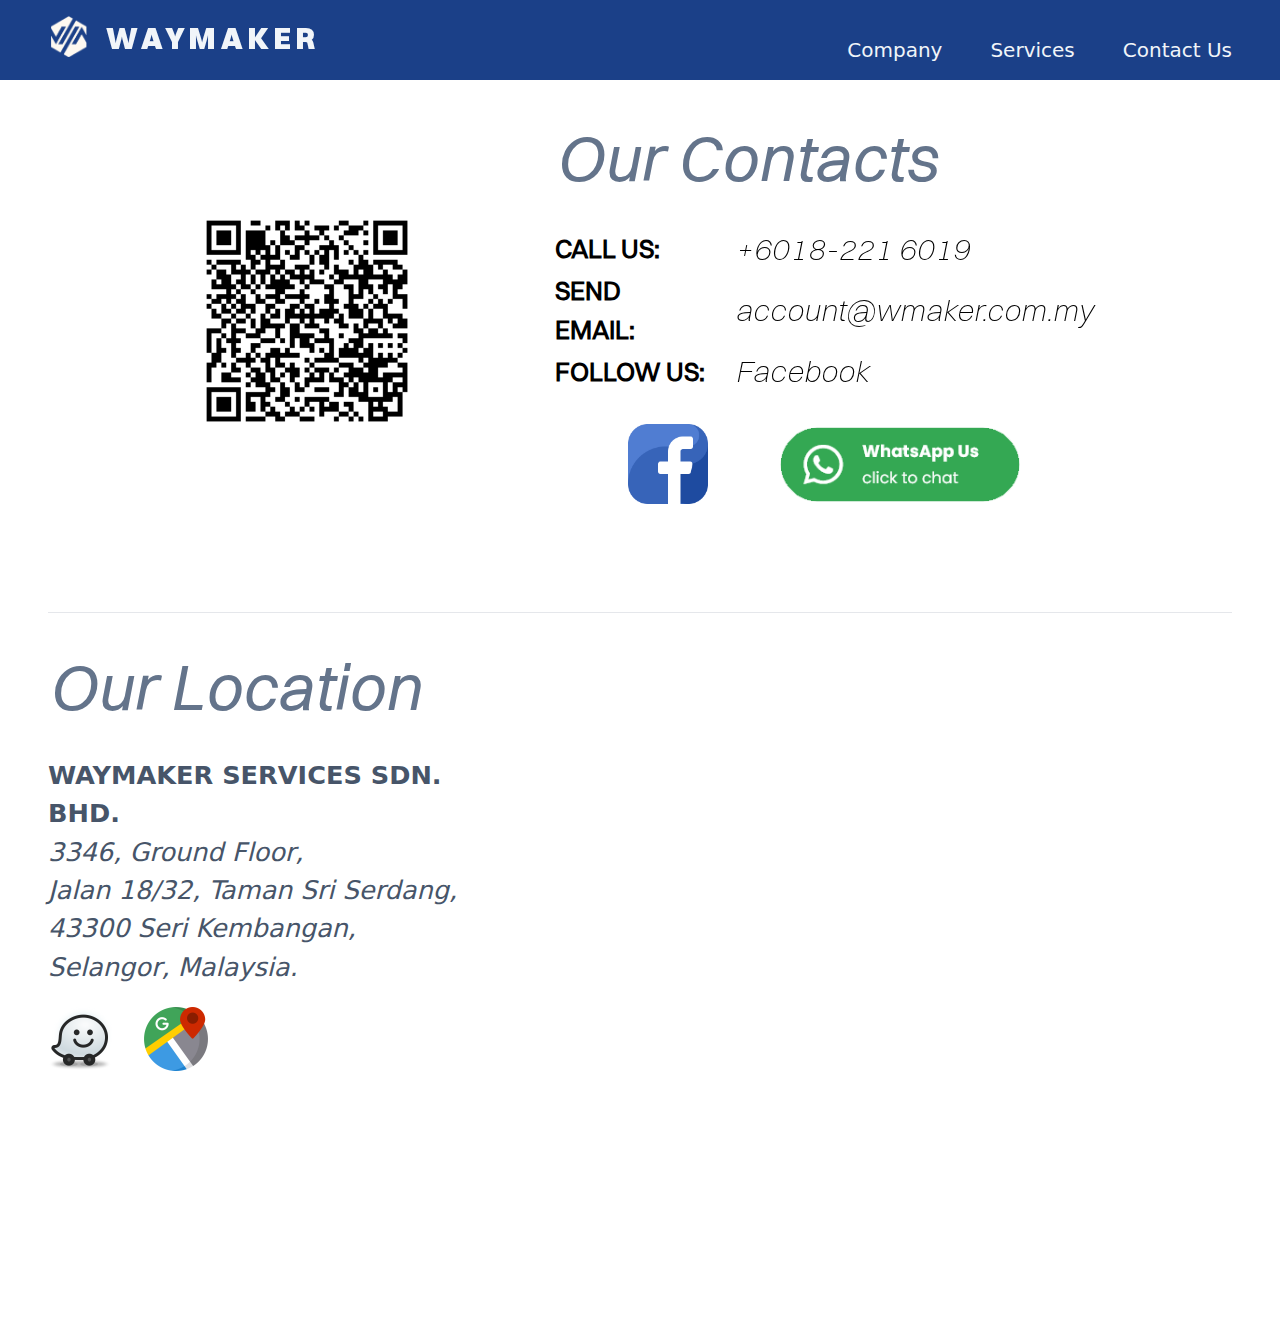
<file: contacts.html>
<!doctype html>
<html>

<head>
    <meta charset="UTF-8" />
    <meta name="description"
        content="Waymaker is Top Outsourced Accounting Service Firm base in Selangor Malaysia. We offer services and consultation related to accounting, company & personal tax, company secretary and financial planning.">
    <meta name="keywords"
        content="accounting, payroll management, tax planning, tax consultation, gst consultation, sst consultation, company secretary, company registration, will planning, estate planning, will and estate planning, insurance services">
    <meta name="viewport" content="width=device-width, initial-scale=1.0" />
    <title>Waymaker | Contact Details</title>
    <script src="assets/tailwindcss-3.4.14.js"></script>
    <script src="assets/my-script.js"></script>
    <link rel="icon" type="image/x-icon" href="assets/icons/favicon.ico">
    <link href="assets/my-style.css" rel="stylesheet" />
    <style>
        .contacts {
            display: flex;
            justify-content: center;
            column-gap: 8rem;
            padding-bottom: 5rem;
        }

        .contact-details {
            margin-bottom: var(--my-space-13);
        }

        .contact-icons {
            display: flex;
            justify-content: space-evenly;
            align-items: center;
            margin-bottom: var(--my-space-13);
            width: 100%;
        }

        .title {
            color: var(--my-slate-500);
            font-size: var(--my-space-40);
            margin-bottom: var(--my-space-13);
        }

        .header {
            display: inline-block;
            vertical-align: middle;
            width: 10ch;
            margin-right: 1.5rem;
            font-family: 'Switzer-Regular', Arial, sans-serif;
            font-size: var(--my-space-16);
        }

        .value {
            font-family: 'Switzer-ExtralightItalic', Arial, sans-serif;
            font-size: var(--my-space-19);
        }

        .location {
            display: flex;
            justify-content: center;
            column-gap: 8rem;
            padding-top: var(--my-space-16);
            padding-bottom: 5rem;
            font-size: var(--my-space-16);
            color: var(--my-slate-600);
        }

        .location-logo {
            display: inline-block;
            width: 4rem;
            height: 4rem;
        }

        .location-details {
            margin-bottom: var(--my-space-13);
        }

        address {
            margin-bottom: var(--my-space-13);
        }

        @media only screen and (max-width:1023px) {
            .contacts {
                flex-direction: column;
                justify-content: center;
                align-items: center;
            }

            .title {
                text-align: center;
            }

            .location {
                flex-direction: column;
                justify-content: center;
                align-items: center;
            }

            .location-details {
                text-align: center;
            }
        }

        @media only screen and (max-width:479px) {
            .header {
                font-family: 'Switzer-ExtralightItalic', Arial, sans-serif;
            }

            .value {
                font-family: 'Switzer-BoldItalic', Arial, sans-serif;
            }

            .contact-details div {
                display: flex;
                flex-direction: column;
                justify-content: center;
                align-items: center;
                margin-bottom: var(--my-space-09)
            }

            .contact-details div a {
                text-align: center;
            }

            .contact-details div a span {
                display: inline-block;
                text-align: center;
            }

            #contact-details-facebook {
                display: none;
            }

            .contact-icons {
                flex-direction: column;
            }

            .title {
                font-size: var(--my-space-23);
            }

            .header {
                width: inherit;
                margin-right: 0rem;
            }

            .whatsapp-qr {
                display: none;
            }

            #googlemap-iframe {
                display: none;
            }
        }
    </style>
</head>

<body class="font-sans">
    <nav class="nav-top">
        <div class="nav-top-left">
            <div class="nav-top-logo" style="width:2.6rem; height:2.6rem;"></div>
            <a class="nav-top-title switzer-black hvr-bounce-to-right" href="index.html">WAYMAKER</a>
        </div>

        <ul class="nav-top-right switzer-regular">
            <li><a class="animate-line" href="company.html">Company</a></li>
            <li><a class="animate-line" href="services.html">Services</a></li>
            <li><a class="animate-line" href="contacts.html">Contact Us</a></li>
        </ul>
    </nav>

    <div class="content">
        <div class="contacts">
            <div style="order:10;">
                <h1 class="switzer-thin-italic title">Our Contacts</h1>
                <div class="contact-details">
                    <div>
                        <b class="text-uppercase header">Call Us: </b>
                        <a class="hvr-grow value" href="tel:+60182216019">+6018-221 6019</a>
                    </div>
                    <div>
                        <b class="text-uppercase header">Send Email: </b>
                        <a class="hvr-grow value"
                            href="mailto:account@wmaker.com.my?subject=Initial%20Contact&body=Im%20reaching%20out%20to%20understand%20more%20on%20services%20your%20respective%20company%20offers.%20In%20particular,%20I%20interested%20in%20ACCOUNT/%20TAX/%20AUDIT/%20INSURANCE.%20I%20can%20be%20reached%20at%20..."><span>account@</span><span>wmaker.com.my</span></a>
                    </div>
                    <div id="contact-details-facebook">
                        <b class="text-uppercase header">Follow us:</b>
                        <a class="hvr-grow value"
                            href="https://www.facebook.com/people/Waymaker-Services/100076593145321/?mibextid=LQQJ4d"
                            target="_blank">Facebook</a>
                    </div>
                </div>
                <div class="contact-icons">
                    <a class="bg-img facebook-logo hvr-buzz-out" style="display:block; width:5rem; height:5rem;"
                        href="https://www.facebook.com/people/Waymaker-Services/100076593145321/?mibextid=LQQJ4d"
                        target="_blank">
                    </a>
                    <a class="bg-img whatsapp-platinum hvr-buzz-out" style="display:block; width:15rem; height:6rem;"
                        href="https://wa.me/60182216019?text=Hi, I'm interested to know more about services offered by Waymaker"
                        target="_blank">
                    </a>
                </div>
            </div>
            <div class="bg-img whatsapp-qr"
                style="min-width:15rem; min-height:15rem; margin-top:auto; margin-bottom:auto">
            </div>
        </div>

        <hr />

        <div class="location">
            <div class="location-details">
                <h1 class="switzer-thin-italic title">Our Location</h1>

                <b class="switzer-regular text-uppercase">Waymaker Services Sdn. Bhd. </b>
                <address class="switzer-regular">
                    3346, Ground Floor, <br />
                    Jalan 18/32, Taman Sri Serdang, <br />
                    43300 Seri Kembangan, <br />
                    Selangor, Malaysia.
                </address>

                <div class="location-icons">
                    <a href="https://www.waze.com/ul?ll=3.009424,101.714462&amp;navigate=yes&amp;zoom=17"
                        target="_blank">
                        <div class="bg-img location-logo waze-logo hvr-grow" style="margin-right: 1.5rem"></div>
                    </a>

                    <a href="https://maps.app.goo.gl/YtKvGwJ75gYz5fJc6" target="_blank">
                        <div class="bg-img location-logo googlemap-logo hvr-grow"></div>
                    </a>
                </div>
            </div>

            <iframe id="googlemap-iframe"
                src="https://www.google.com/maps/embed?pb=!1m18!1m12!1m3!1d3984.3130793430855!2d101.7144053519833!3d3.0102265926637135!2m3!1f0!2f0!3f0!3m2!1i1024!2i768!4f13.1!3m3!1m2!1s0x31cdcb53245ec57d%3A0x83c517f5678d3150!2sWAYMAKER%20SERVICES%20SDN%20BHD!5e0!3m2!1sms!2smy!4v1729818242935!5m2!1sms!2smy"
                style=" margin-top:1.5rem; width:600px; height:450px; max-width: 100vw" allowfullscreen=""
                loading="lazy" referrerpolicy="no-referrer-when-downgrade">
            </iframe>
        </div>
    </div>

    <footer>
        <div class="nav-bottom">
            <nav class="link-blocks">
                <ul>
                    <li><a class="hvr-stripe" href="company.html">Company</a></li>
                    <li><a class="hvr-stripe" href="services.html">Services</a></li>
                    <li><a class="hvr-stripe" href="conditions.html">Terms &amp; Conditions</a></li>
                </ul>

                <ul class="nav-mobile">
                    <li>
                        <a class="hvr-stripe"
                            href="https://wa.me/60182216019?text=I'm%20reaching%20out%20the%20first%20time%20to%20understand%20more%20on%20services%20your%20respective%20company%20offers.%20In%20particular,%20I%20am%20interested%20in%20ACCOUNT/%20TAX/%20AUDIT/%20INSURANCE.">
                            <span>Whatsapp</span>
                            <div class="bg-img align-icon whatsapp-icon"></div>
                        </a>
                    </li>
                    <li>
                        <a class="hvr-stripe" href="tel:+60182216019">
                            <span>Phone</span>
                            <div class="bg-img align-icon phone-icon"></div>
                        </a>
                    </li>
                    <li>
                        <a class="hvr-stripe"
                            href="mailto:account@wmaker.com.my?subject=Initial%20Contact&body=Im%20reaching%20out%20to%20understand%20more%20on%20services%20your%20respective%20company%20offers.%20In%20particular,%20I%20interested%20in%20ACCOUNT/%20TAX/%20AUDIT/%20INSURANCE.%20I%20can%20be%20reached%20at%20...">
                            <span>Email</span>
                            <div class="bg-img align-icon email-icon"></div>
                        </a>
                    </li>
                </ul>

                <ul>
                    <li>
                        <a class="hvr-stripe" href="https://maps.app.goo.gl/YtKvGwJ75gYz5fJc6" target="_blank">
                            <span class="text-nowrap">Google Map</span>
                            <div class="bg-img align-icon googlemap-icon"></div>
                        </a>
                    </li>
                    <li>
                        <a class="hvr-stripe" href="https://www.waze.com/ul?ll=3.009424,101.714462&navigate=yes&zoom=17"
                            target="_blank">
                            Waze
                            <div class="bg-img align-icon waze-icon"></div>
                        </a>
                    </li>
                </ul>
            </nav>

            <div class="copy-right">
                <p>
                    <span>Waymaker Services Sdn. Bhd.</span>
                    <span>(Reg. 202001038666, 1394987-K)</span>
                    <span>All rights reserved &#169; 2023-<span id="year-placeholder">2024</span></span>
                </p>
            </div>
        </div>
    </footer>
</body>

</html>
</file>
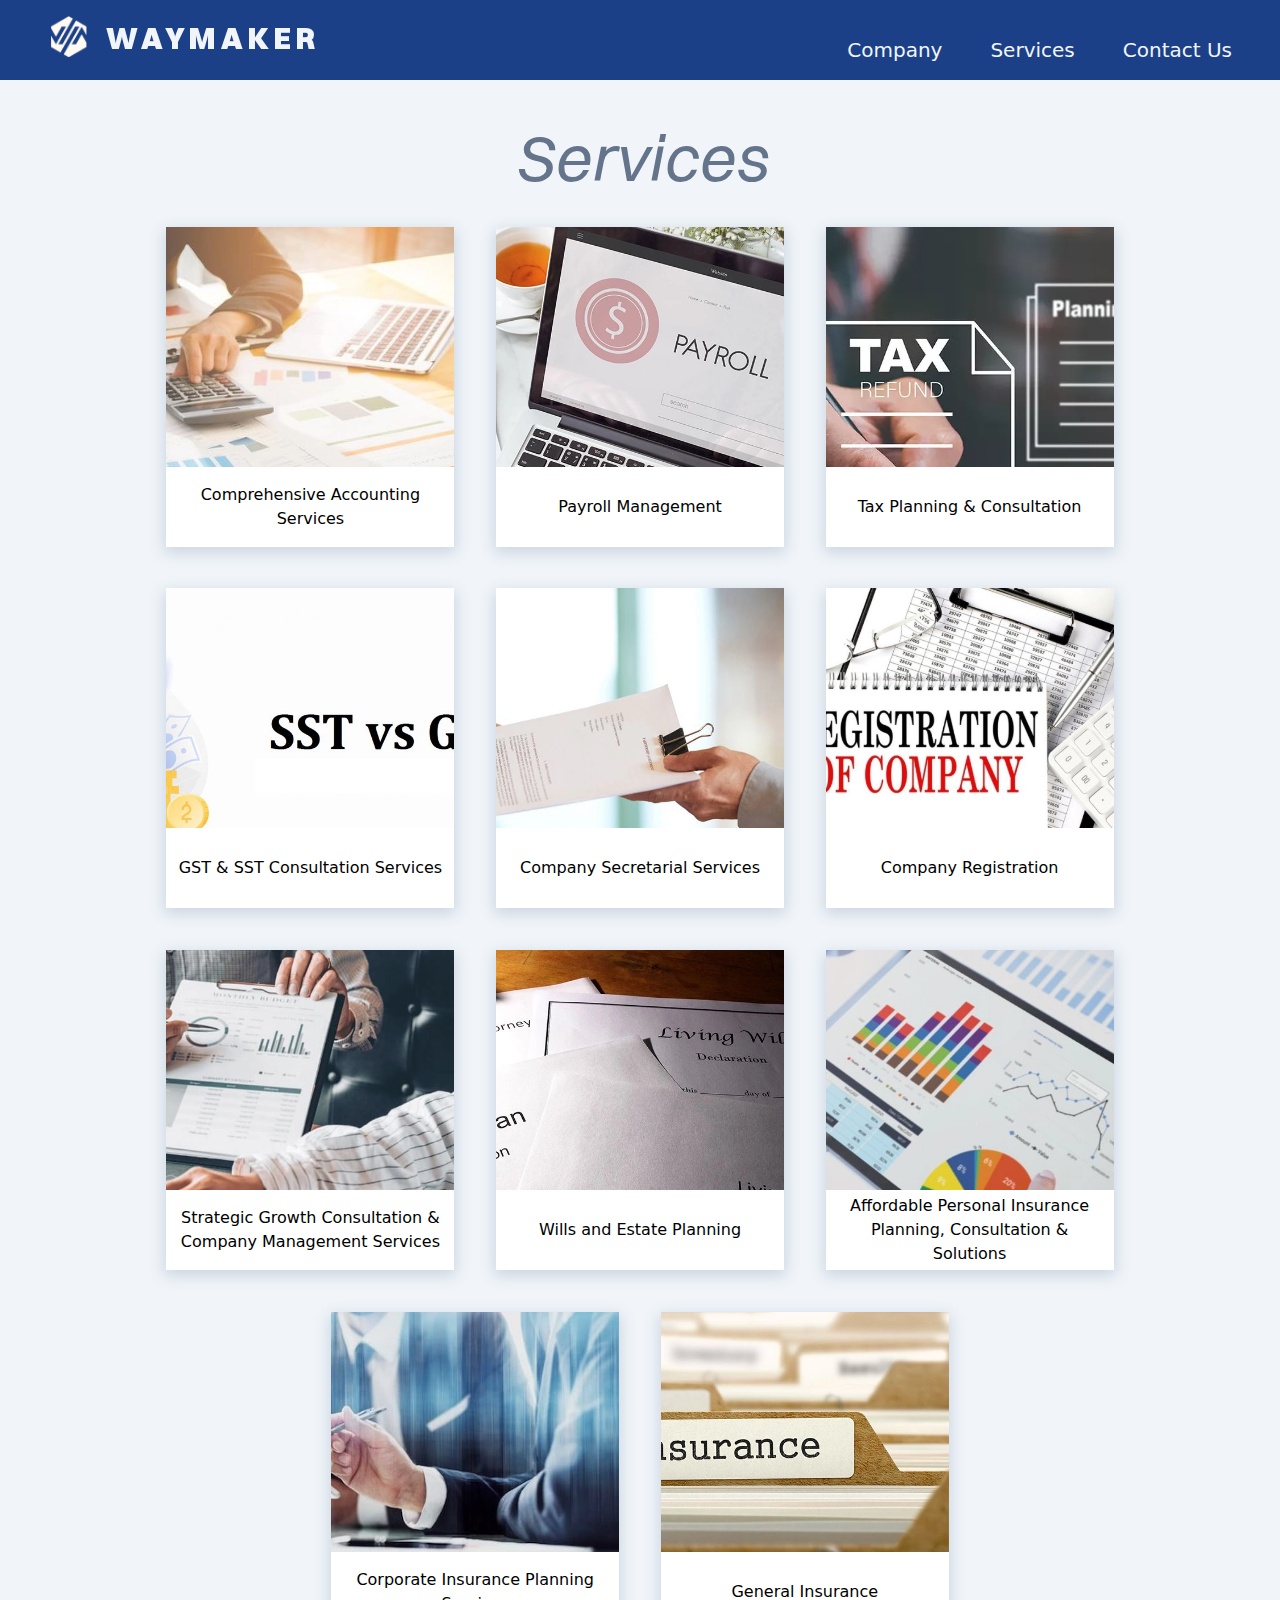
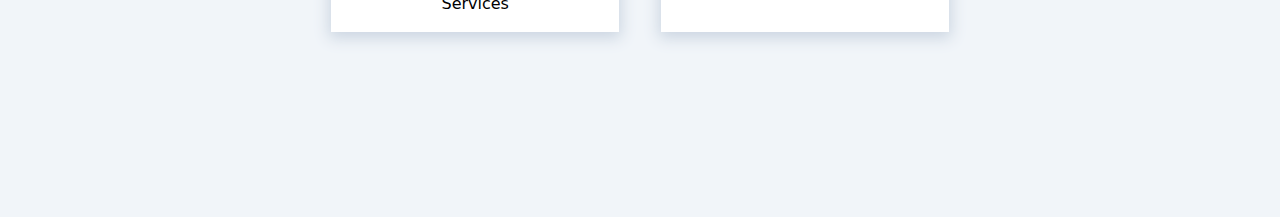
<file: services.html>
<!doctype html>
<html>

<head>
    <meta charset="UTF-8" />
    <meta name="description" content="Waymaker is Top Outsourced Accounting Service Firm base in Selangor Malaysia. We offer services and consultation related to accounting, company & personal tax, company secretary and financial planning.">
    <meta name="keywords" content="accounting, payroll management, tax planning, tax consultation, gst consultation, sst consultation, company secretary, company registration, will planning, estate planning, will and estate planning, insurance services">
    <meta name="viewport" content="width=device-width, initial-scale=1.0" />
    <title>Waymaker | Services</title>
    <script src="assets/tailwindcss-3.4.14.js"></script>
    <script src="assets/my-script.js"></script>
    <link rel="icon" type="image/x-icon" href="assets/icons/favicon.ico">
    <link href="assets/my-style.css" rel="stylesheet" />
    <style>
        body {
            background-color: var(--my-slate-100);
        }

        .content {
            background-color: var(--my-slate-100);
            padding-bottom: var(--my-space-13);
        }

        .service-card-container {
            display: flex;
            flex-wrap: wrap;
            justify-content: center;
            width: 100%;
        }

        .title {
            color: var(--my-slate-500);
            font-size: var(--my-space-40);
            text-align: center;
        }

        .service-card {
            position: relative;
            flex-basis: 18rem;
            box-sizing: border-box;
            min-width: 15rem;

            height: 20rem;
            margin: var(--my-space-13);
            background-image: url(assets/img-services/payroll.webp);
            background-size: cover;
            background-position: 75% 25%;
            transform: translateY(0rem);
            box-shadow: 0rem 0.3rem 0.9rem 0.1rem var(--my-slate-300);
            transition: all 0.1s linear;
        }

        .service-card:hover {
            transform: translateY(-1.3rem);
            box-shadow: 0rem 0.3rem 0.9rem 0.2rem var(--my-slate-400);
        }

        .service-card div {
            display: flex;
            flex-direction: column;
            justify-content: center;
            align-items: center;

            position: absolute;
            bottom: 0rem;
            width: 100%;
            height: 5rem;
            padding: var(--my-space-03) var(--my-space-06);
            background-color: white;
            text-align: center;
        }

        @media only screen and (max-width:767px) {
            .service-card-container {
                flex-direction: column;
            }
        }

        @media only screen and (max-width:479px) {
            .title {
                font-size: var(--my-space-23);
            }
        }
    </style>
</head>

<body class="font-sans">
    <nav class="nav-top">
        <div class="nav-top-left">
            <div class="nav-top-logo" style="width:2.6rem; height:2.6rem;"></div>
            <a class="nav-top-title switzer-black hvr-bounce-to-right" href="index.html">WAYMAKER</a>
        </div>

        <ul class="nav-top-right switzer-regular">
            <li><a class="animate-line" href="company.html">Company</a></li>
            <li><a class="animate-line" href="services.html">Services</a></li>
            <li><a class="animate-line" href="contacts.html">Contact Us</a></li>
        </ul>
    </nav>

    <section class="content">
        <h1 class="switzer-thin-italic title">Services</h1>

        <div class="service-card-container">
            <article class="service-card" style="background-image:url(assets/img-services/accounting.webp);">
                <div class="switzer-regular"> Comprehensive Accounting Services </div>
            </article>

            <article class="service-card">
                <div class="switzer-regular"> Payroll Management </div>
            </article>

            <article class="service-card" style="background-image:url(assets/img-services/tax_planning.webp);">
                <div class="switzer-regular"> Tax Planning &amp; Consultation </div>
            </article>

            <article class="service-card" style="background-image:url(assets/img-services/tax.webp);">
                <div class="switzer-regular"> GST & SST Consultation Services </div>
            </article>

            <article class="service-card" style="background-image:url(assets/img-services/secretarial.webp);">
                <div class="switzer-regular"> Company Secretarial Services </div>
            </article>

            <article class="service-card" style="background-image:url(assets/img-services/reg_com.webp);">
                <div class="switzer-regular"> Company Registration </div>
            </article>

            <article class="service-card" style="background-image:url(assets/img-services/planning.webp);">
                <div class="switzer-regular"> Strategic Growth Consultation &amp; Company Management Services </div>
            </article>

            <article class="service-card" style="background-image:url(assets/img-services/estate-planning.webp);">
                <div class="switzer-regular"> Wills and Estate Planning </div>
            </article>

            <article class="service-card" style="background-image:url(assets/img-services/analysis2.webp);">
                <div class="switzer-regular"> Affordable Personal Insurance Planning, Consultation &amp; Solutions
                </div>
            </article>

            <article class="service-card" style="background-image:url(assets/img-services/planning_corp.webp);">
                <div class="switzer-regular"> Corporate Insurance Planning Services </div>
            </article>

            <article class="service-card" style="background-image:url(assets/img-services/insurance.webp);">
                <div class="switzer-regular"> General Insurance </div>
            </article>

            <!---
               | Expert Bookkeeping, Financial Statements & Tax Planning
                | Comprehensive Property & Insurance Solutions
                | Navigate Tax Regulations with Confidence
            -->
        </div>
    </section>

    <footer>
        <div class="nav-bottom">
            <nav class="link-blocks">
                <ul>
                    <li><a class="hvr-stripe" href="company.html">Company</a></li>
                    <li><a class="hvr-stripe" href="services.html">Services</a></li>
                    <li><a class="hvr-stripe" href="conditions.html">Terms &amp; Conditions</a></li>
                </ul>

                <ul class="nav-mobile">
                    <li>
                        <a class="hvr-stripe"
                            href="https://wa.me/60182216019?text=I'm%20reaching%20out%20the%20first%20time%20to%20understand%20more%20on%20services%20your%20respective%20company%20offers.%20In%20particular,%20I%20am%20interested%20in%20ACCOUNT/%20TAX/%20AUDIT/%20INSURANCE.">
                            <span>Whatsapp</span>
                            <div class="bg-img align-icon whatsapp-icon"></div>
                        </a>
                    </li>
                    <li>
                        <a class="hvr-stripe" href="tel:+60182216019">
                            <span>Phone</span>
                            <div class="bg-img align-icon phone-icon"></div>
                        </a>
                    </li>
                    <li>
                        <a class="hvr-stripe"
                            href="mailto:account@wmaker.com.my?subject=Initial%20Contact&body=Im%20reaching%20out%20to%20understand%20more%20on%20services%20your%20respective%20company%20offers.%20In%20particular,%20I%20interested%20in%20ACCOUNT/%20TAX/%20AUDIT/%20INSURANCE.%20I%20can%20be%20reached%20at%20...">
                            <span>Email</span>
                            <div class="bg-img align-icon email-icon"></div>
                        </a>
                    </li>
                </ul>

                <ul>
                    <li>
                        <a class="hvr-stripe" href="https://maps.app.goo.gl/YtKvGwJ75gYz5fJc6" target="_blank">
                            <span class="text-nowrap">Google Map</span>
                            <div class="bg-img align-icon googlemap-icon"></div>
                        </a>
                    </li>
                    <li>
                        <a class="hvr-stripe" href="https://www.waze.com/ul?ll=3.009424,101.714462&navigate=yes&zoom=17"
                            target="_blank">
                            Waze
                            <div class="bg-img align-icon waze-icon"></div>
                        </a>
                    </li>
                </ul>
            </nav>

            <div class="copy-right">
                <p>
                    <span>Waymaker Services Sdn. Bhd.</span>
                    <span>(Reg. 202001038666, 1394987-K)</span>
                    <span>All rights reserved &#169; 2023-<span id="year-placeholder">2024</span></span>
                </p>
            </div>
        </div>
    </footer>
</body>

</html>
</file>
<file: assets/my-style.css>
@import url(switzer.css);
@import url(my-style-base.css);
@import url(my-style-graphics.css);
@import url(my-style-animations.css);

/***************/
/** reusables **/
/***************/
.bg-img {
    background-size: contain;
    background-position: center;
    background-repeat: no-repeat;
}

.center-x {
    margin-left: auto;
    margin-right: auto;
}

.text-uppercase {
    text-transform: uppercase;
}

.text-nowrap {
    white-space: nowrap;
}

/************/
/** header **/
/************/
.nav-top {
    display: flex;
    justify-content: space-between;
    align-items: baseline;
    flex-wrap: wrap;
    width: 100%;
    padding: var(--my-space-09) var(--my-base-px);
    background-color: var(--my-blue-bg);
    color: var(--my-slate-100);
}

.nav-top-left {
    display: flex;
    column-gap: 1rem;
}

.nav-top-right {
    display: flex;
    justify-content: space-around;
    column-gap: 3rem;
    margin-top: var(--my-space-13);
    font-size: 20px;
}

.nav-top-title {
    font-size: 30px;
    font-weight: bold;
    letter-spacing: 0.3rem;
}

.nav-top-logo {
    background-image: url('logo.png');
    background-size: contain;
    background-position: center;
    background-repeat: no-repeat;
    filter: brightness(0.1) invert(1);
}

/************/
/** body **/
/************/
.content {
    margin-bottom: 9rem;
    padding: var(--my-space-19) var(--my-base-px) 0rem var(--my-base-px);
    background-color: white;
}


/************/
/** footer **/
/************/
footer {
    position: fixed;
    bottom: 0px;
    z-index: -10;
    width: 100%;
    padding: var(--my-space-13) var(--my-base-px);
    background-color: var(--my-blue-bg);
}

.align-icon {
    display: inline-block;
    width: 1.3rem;
    height: 1.3rem;
    vertical-align: middle;
}

.nav-bottom {
    display: flex;
    flex-direction: row;
    column-gap: var(--my-space-13);
    justify-content: space-between;
}

.nav-bottom .link-blocks {
    display: flex;
    column-gap: var(--my-space-29);
    order: 10;
    font-family: 'Switzer-Regular', Arial, sans-serif;
    font-size: var(--my-space);
    line-height: var(--my-space-13);
    text-align: right;

    a {
        display: flex;
        flex-direction: row;
        justify-content: flex-end;
        column-gap: var(--my-space-03);
        margin-left: var(--my-space-03);
        margin-right: var(--my-space-03);
    }
}

.nav-bottom .link-blocks ul li {
    margin-bottom: var(--my-space-03);
    color: var(--my-slate-200);
}

.nav-bottom .link-blocks ul li:hover {
    color: var(--my-blue-bg-darker);

    div {
        filter: brightness(0) invert(0)
    }
}

.nav-bottom .copy-right {
    order: 1;
    display: flex;
    align-items: end;
}

.nav-bottom .copy-right span {
    display: inline-block;
    margin-right: 1.2rem;

    font-family: 'Switzer-ExtraLight', Arial, sans-serif;
    font-size: var(--my-space);
    color: var(--my-slate-300);
}

@media only screen and (max-width:1023px) {
    .content {
        margin-bottom: 15rem;
    }

    .nav-bottom {
        flex-direction: column;
    }

    .nav-bottom .link-blocks {
        justify-content: space-between;
        margin-bottom: var(--my-space-13);
        order: 1;

        a {
            justify-content: center;
            text-align: center;
        }
    }

    .nav-bottom .copy-right {
        order: 10;
        justify-content: center;
        text-align: center;

        a {
            margin-top: var(--my-space-19)
        }
    }
}

@media only screen and (max-width:479px) {
    .nav-top {
        padding: var(--my-space-09) var(--my-space-09);
    }

    .nav-top-logo {
        background-image: url('icons/hamburger.svg');
    }

    .nav-top-right {
        display: none;
        width: 100%;
    }

    .nav-top-right li {
        padding: var(--my-space-09) var(--my-space-09);
        font-size: var(--my-space-19);
    }

    .nav-top-right li:first-child {
        padding-top: var(--my-space-06);
    }

    .nav-top-right li:last-child {
        padding-bottom: var(--my-space-03);
    }

    .nav-top:hover .nav-top-right {
        display: block;
    }

    .content {
        margin-bottom: 9rem;
    }

    footer {
        padding: var(--my-space-09) var(--my-space-09);
    }

    .nav-bottom .link-blocks ul:not(.nav-mobile),
    .nav-bottom .link-blocks ul.nav-mobile a span,
    .nav-bottom .copy-right {
        display: none;
    }

    .nav-bottom .link-blocks {
        margin-bottom: 0rem;
    }

    .nav-mobile {
        display: flex;
        flex-direction: row;
        justify-content: space-between;
        width: 100%;
    }

    .nav-mobile li a div {
        width: 2.5rem;
        height: 2.5rem;
        filter: brightness(0) invert(1);
        background-size: contain;
    }
}
</file>
